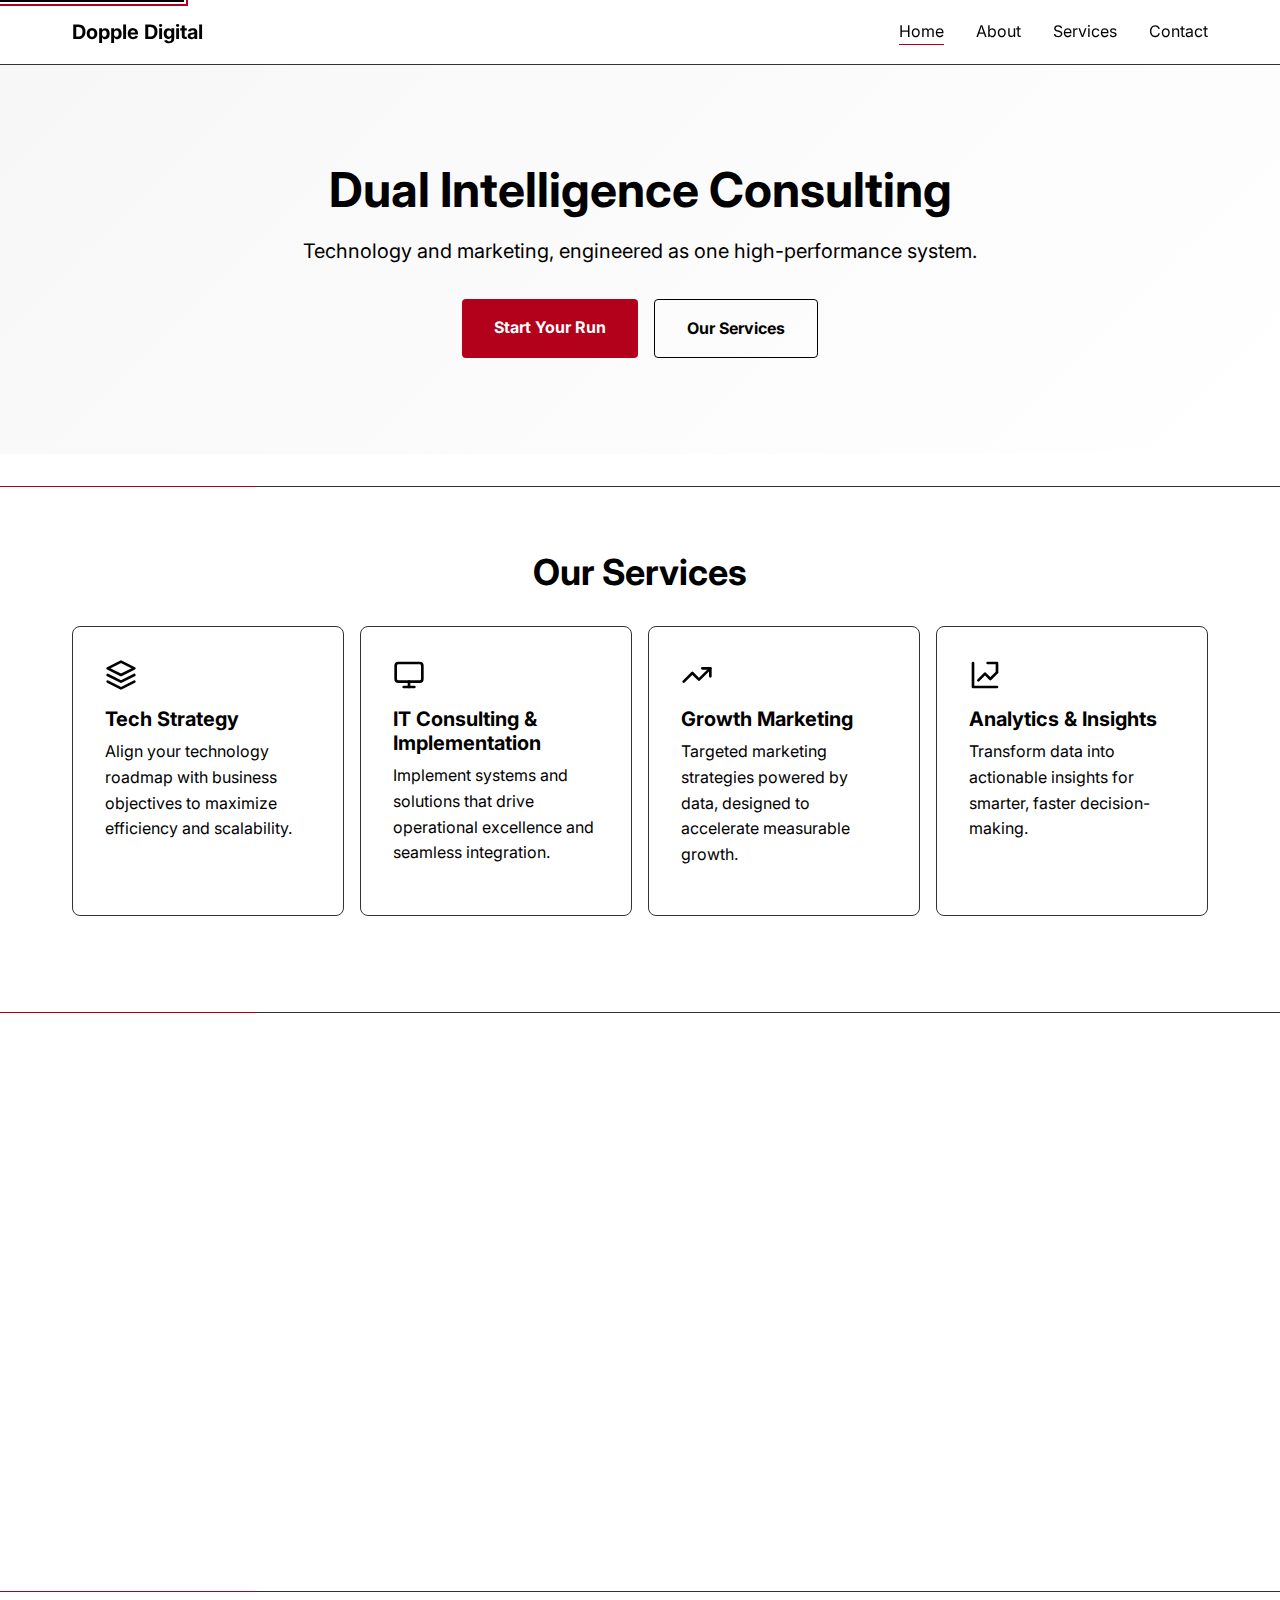
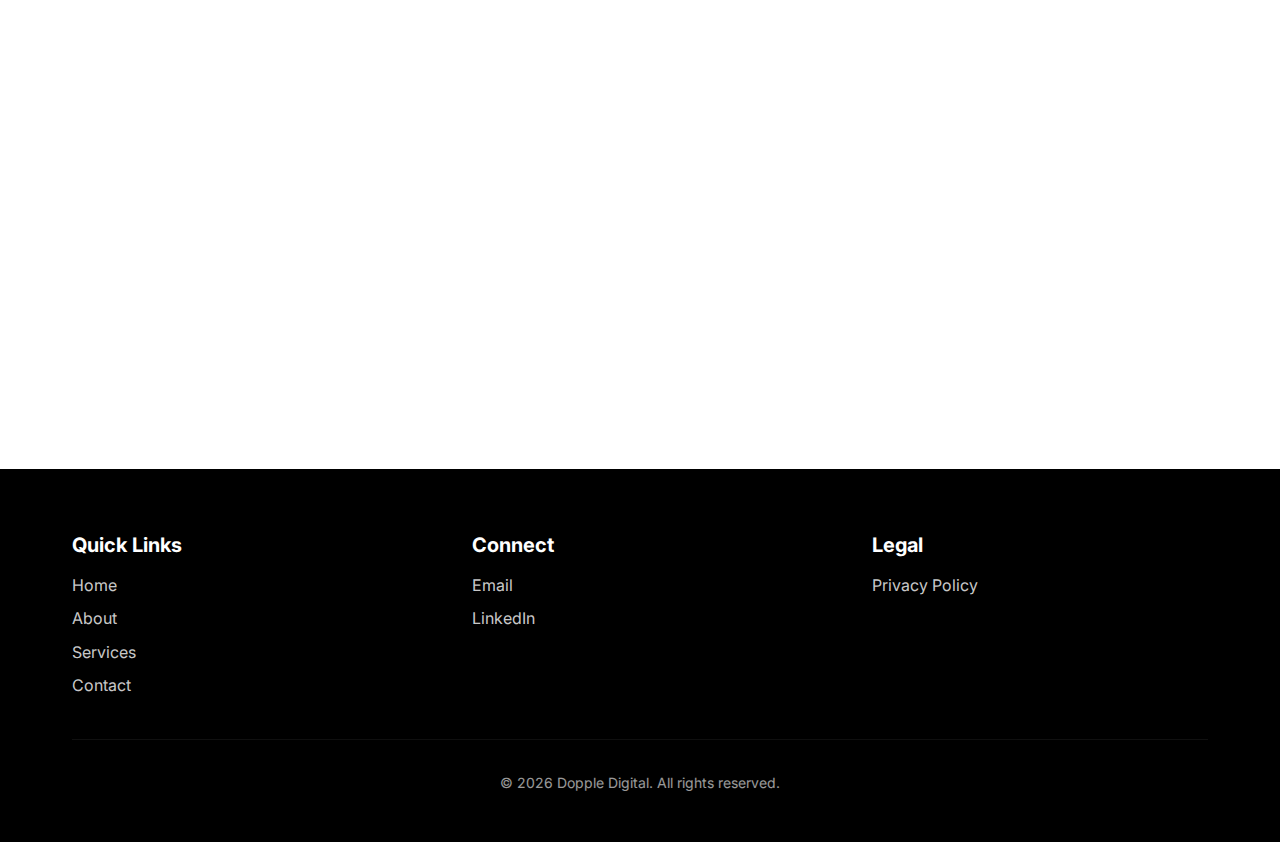
<file: index.html>
<!DOCTYPE html>
<html lang="en">
<head>
  <meta charset="UTF-8">
  <meta name="viewport" content="width=device-width, initial-scale=1.0">
  <meta name="description" content="Dopple Digital - Dual Intelligence Consulting. Technology and marketing, engineered as one high-performance system.">
  <meta name="keywords" content="technology consulting, marketing consulting, integrated strategy, business optimization, tech implementation">
  <meta name="author" content="Dopple Digital">
  <meta name="robots" content="index, follow">
  <meta name="theme-color" content="#000000">
  
  <!-- Open Graph / Facebook -->
  <meta property="og:type" content="website">
  <meta property="og:url" content="https://doppledigital.com/">
  <meta property="og:title" content="Dopple Digital - Dual Intelligence Consulting">
  <meta property="og:description" content="Technology and marketing, engineered as one high-performance system. Dual Intelligence Consulting for integrated business performance.">
  <meta property="og:site_name" content="Dopple Digital">
  
  <!-- Twitter -->
  <meta name="twitter:card" content="summary_large_image">
  <meta name="twitter:title" content="Dopple Digital - Dual Intelligence Consulting">
  <meta name="twitter:description" content="Technology and marketing, engineered as one high-performance system. Dual Intelligence Consulting for integrated business performance.">
  
  <!-- Canonical URL -->
  <link rel="canonical" href="https://doppledigital.com/">
  
  <title>Dopple Digital - Dual Intelligence Consulting</title>
  <link rel="stylesheet" href="css/styles.css">
</head>
<body>
  <!-- Skip Link for Accessibility -->
  <a href="#main-content" class="skip-link">Skip to main content</a>

  <!-- Navigation -->
  <nav class="nav" role="navigation" aria-label="Main navigation">
    <div class="nav-container">
      <a href="index.html" class="nav-logo" aria-label="Dopple Digital Home">Dopple Digital</a>
      <ul class="nav-menu" role="menubar">
        <li role="none"><a href="index.html" class="nav-link active" role="menuitem">Home</a></li>
        <li role="none"><a href="about.html" class="nav-link" role="menuitem">About</a></li>
        <li role="none"><a href="services.html" class="nav-link" role="menuitem">Services</a></li>
        <li role="none"><a href="contact.html" class="nav-link" role="menuitem">Contact</a></li>
      </ul>
    </div>
  </nav>

  <!-- Main Content -->
  <main id="main-content">
    <!-- Hero Section -->
    <section class="hero hero-bg">
      <div class="container">
        <h1 class="hero-headline fade-in">Dual Intelligence Consulting</h1>
        <p class="hero-subheadline fade-in">Technology and marketing, engineered as one high-performance system.</p>
        <div class="hero-cta fade-in">
          <a href="contact.html" class="btn btn-primary">Start Your Run</a>
          <a href="services.html" class="btn btn-secondary">Our Services</a>
        </div>
      </div>
    </section>

    <!-- Racing Line Divider -->
    <div class="racing-line" aria-hidden="true"></div>

    <!-- Services Overview -->
    <section class="section" aria-labelledby="services-heading">
      <div class="container">
        <h2 id="services-heading" class="section-title fade-in">Our Services</h2>
        <div class="card-grid services-grid">
          <article class="card fade-in">
            <div class="card-icon" aria-hidden="true">
              <svg width="32" height="32" viewBox="0 0 24 24" fill="none" xmlns="http://www.w3.org/2000/svg">
                <path d="M12 2L2 7L12 12L22 7L12 2Z" stroke="currentColor" stroke-width="2" stroke-linecap="round" stroke-linejoin="round"/>
                <path d="M2 17L12 22L22 17" stroke="currentColor" stroke-width="2" stroke-linecap="round" stroke-linejoin="round"/>
                <path d="M2 12L12 17L22 12" stroke="currentColor" stroke-width="2" stroke-linecap="round" stroke-linejoin="round"/>
              </svg>
            </div>
            <h3 class="card-title">Tech Strategy</h3>
            <p class="card-description">Align your technology roadmap with business objectives to maximize efficiency and scalability.</p>
          </article>
          <article class="card fade-in">
            <div class="card-icon" aria-hidden="true">
              <svg width="32" height="32" viewBox="0 0 24 24" fill="none" xmlns="http://www.w3.org/2000/svg">
                <rect x="2" y="3" width="20" height="14" rx="2" stroke="currentColor" stroke-width="2"/>
                <path d="M8 21H16" stroke="currentColor" stroke-width="2" stroke-linecap="round"/>
                <path d="M12 17V21" stroke="currentColor" stroke-width="2" stroke-linecap="round"/>
              </svg>
            </div>
            <h3 class="card-title">IT Consulting & Implementation</h3>
            <p class="card-description">Implement systems and solutions that drive operational excellence and seamless integration.</p>
          </article>
          <article class="card fade-in">
            <div class="card-icon" aria-hidden="true">
              <svg width="32" height="32" viewBox="0 0 24 24" fill="none" xmlns="http://www.w3.org/2000/svg">
                <polyline points="22 7 13.5 15.5 8.5 10.5 2 17" stroke="currentColor" stroke-width="2" stroke-linecap="round" stroke-linejoin="round"/>
                <polyline points="16 7 22 7 22 13" stroke="currentColor" stroke-width="2" stroke-linecap="round" stroke-linejoin="round"/>
              </svg>
            </div>
            <h3 class="card-title">Growth Marketing</h3>
            <p class="card-description">Targeted marketing strategies powered by data, designed to accelerate measurable growth.</p>
          </article>
          <article class="card fade-in">
            <div class="card-icon" aria-hidden="true">
              <svg width="32" height="32" viewBox="0 0 24 24" fill="none" xmlns="http://www.w3.org/2000/svg">
                <path d="M3 3V21H21" stroke="currentColor" stroke-width="2" stroke-linecap="round" stroke-linejoin="round"/>
                <path d="M7 16L12 11L16 15L21 10" stroke="currentColor" stroke-width="2" stroke-linecap="round" stroke-linejoin="round"/>
                <path d="M21 10V3H14" stroke="currentColor" stroke-width="2" stroke-linecap="round" stroke-linejoin="round"/>
              </svg>
            </div>
            <h3 class="card-title">Analytics & Insights</h3>
            <p class="card-description">Transform data into actionable insights for smarter, faster decision-making.</p>
          </article>
        </div>
      </div>
    </section>

    <!-- Racing Line Divider -->
    <div class="racing-line" aria-hidden="true"></div>

    <!-- Why Dopple Digital -->
    <section class="section" aria-labelledby="why-heading">
      <div class="container">
        <h2 id="why-heading" class="section-title fade-in">Why Dopple Digital</h2>
        <div class="dual-layout fade-in">
          <div>
            <h3>Integrated Expertise</h3>
            <p>We combine technology and marketing into a unified strategy, eliminating silos and maximizing alignment across your organization.</p>
            <ul class="bullet-list-inline">
              <li>Dual Intelligence approach: Technology and marketing as one execution engine</li>
            </ul>
          </div>
          <div>
            <h3>Performance-Driven</h3>
            <p>Every solution is designed with measurable outcomes in mind. We optimize for results, not just activity.</p>
            <ul class="bullet-list-inline">
              <li>Data-driven decision making with real-time insights</li>
            </ul>
          </div>
        </div>
        <div class="dual-layout reverse fade-in">
          <div>
            <h3>Precision Execution</h3>
            <p>Our approach emphasizes accuracy and efficiency, ensuring every initiative is executed with strategic precision.</p>
            <ul class="bullet-list-inline">
              <li>Seamless integration of systems and strategies</li>
            </ul>
          </div>
          <div>
            <h3>Scalable Systems</h3>
            <p>We build solutions that grow with your business, creating sustainable competitive advantages.</p>
            <ul class="bullet-list-inline">
              <li>Proven track record of measurable business outcomes</li>
            </ul>
          </div>
        </div>
      </div>
    </section>

    <!-- Racing Line Divider -->
    <div class="racing-line" aria-hidden="true"></div>

    <!-- Final CTA -->
    <section class="section section-cta" aria-labelledby="cta-heading">
      <div class="container">
        <div class="hero-cta-compact fade-in">
          <h2 id="cta-heading" class="hero-headline">Ready to Optimize Your Business Performance?</h2>
          <p class="hero-subheadline">Let's align your technology and marketing into one high-performance system.</p>
          <div class="hero-cta">
            <a href="contact.html" class="btn btn-primary">Engage Dopple Digital</a>
          </div>
        </div>
      </div>
    </section>
  </main>

  <!-- Footer -->
  <footer class="footer" role="contentinfo">
    <div class="container">
      <div class="footer-container">
        <div class="footer-section">
          <h4>Quick Links</h4>
          <ul class="footer-links">
            <li><a href="index.html">Home</a></li>
            <li><a href="about.html">About</a></li>
            <li><a href="services.html">Services</a></li>
            <li><a href="contact.html">Contact</a></li>
          </ul>
        </div>
        <div class="footer-section">
          <h4>Connect</h4>
          <ul class="footer-links">
            <li><a href="mailto:contact@doppledigital.com">Email</a></li>
            <li><a href="https://www.linkedin.com/company/dopple-digital" target="_blank" rel="noopener noreferrer" aria-label="LinkedIn">LinkedIn</a></li>
          </ul>
        </div>
        <div class="footer-section">
          <h4>Legal</h4>
          <ul class="footer-links">
            <li><a href="privacy.html">Privacy Policy</a></li>
          </ul>
        </div>
      </div>
      <div class="footer-bottom">
        <p>&copy; 2026 Dopple Digital. All rights reserved.</p>
      </div>
    </div>
  </footer>

  <script src="js/main.js"></script>
</body>
</html>
</file>
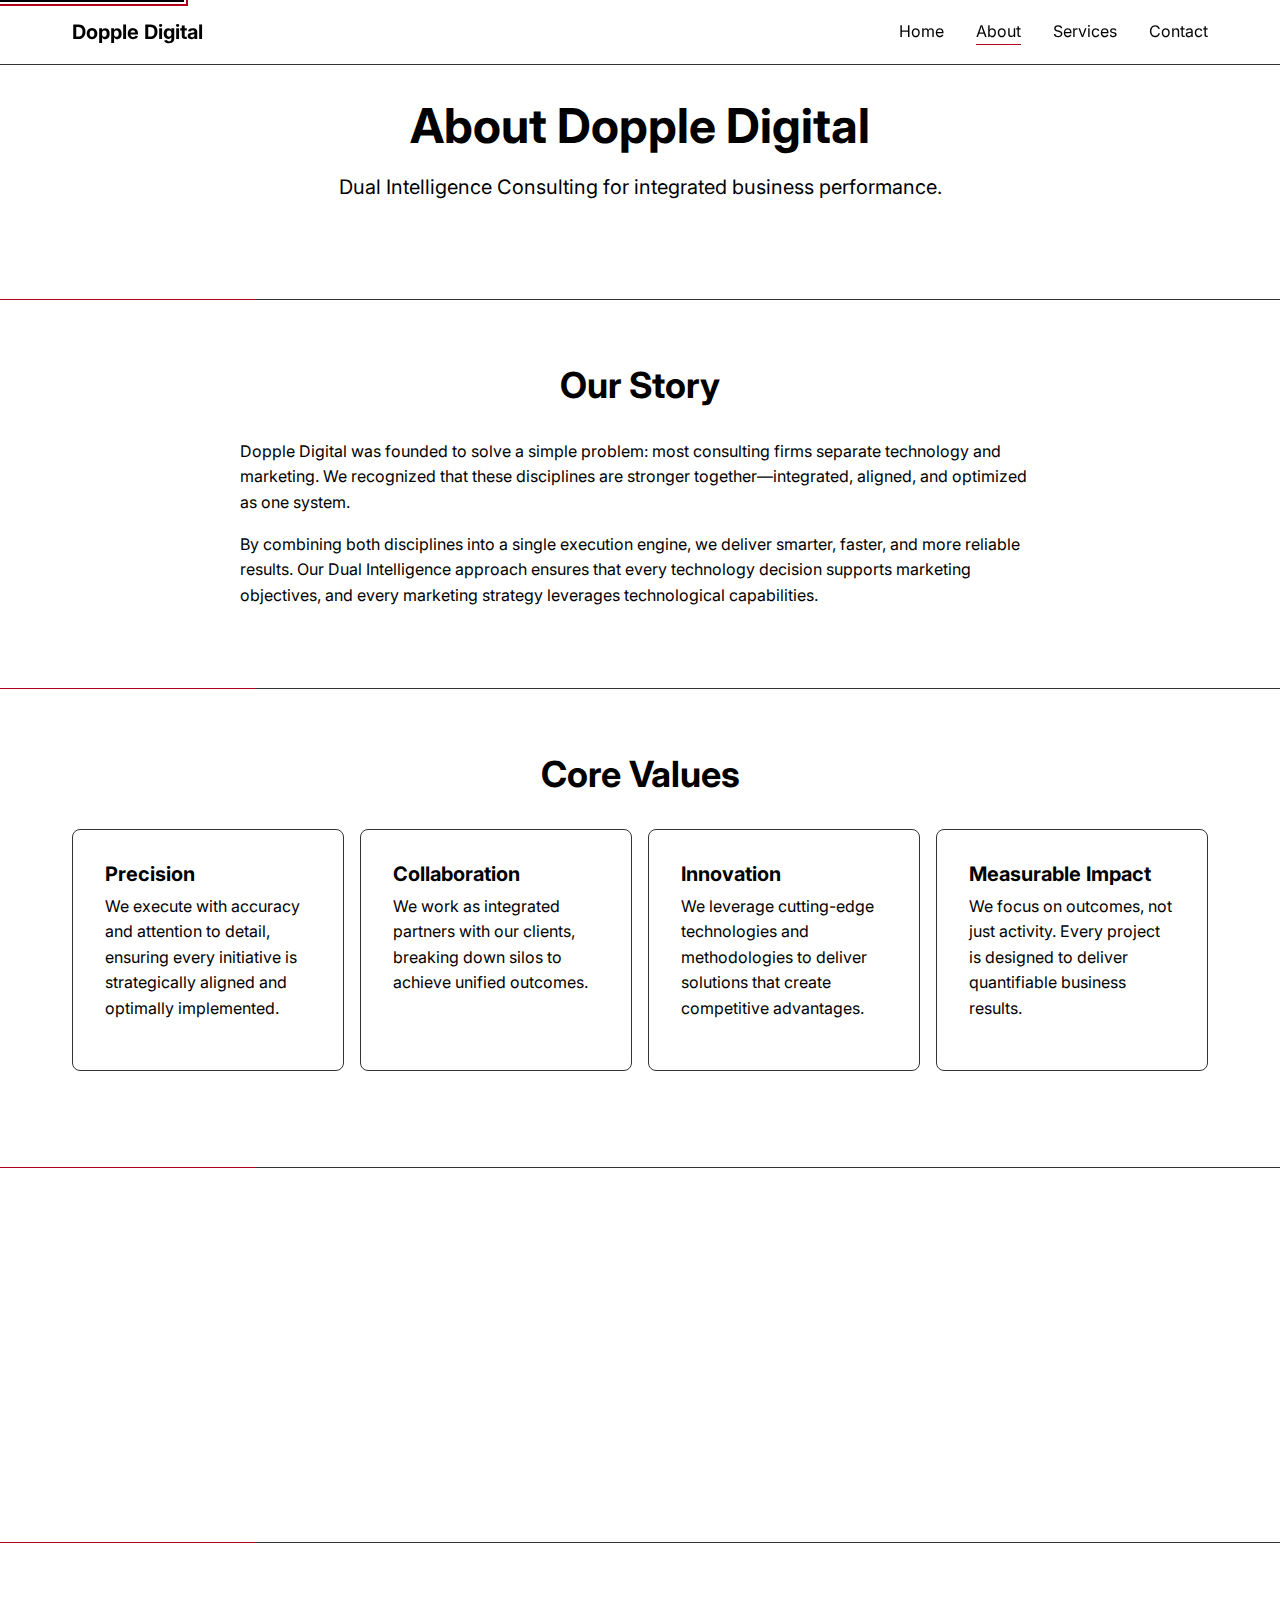
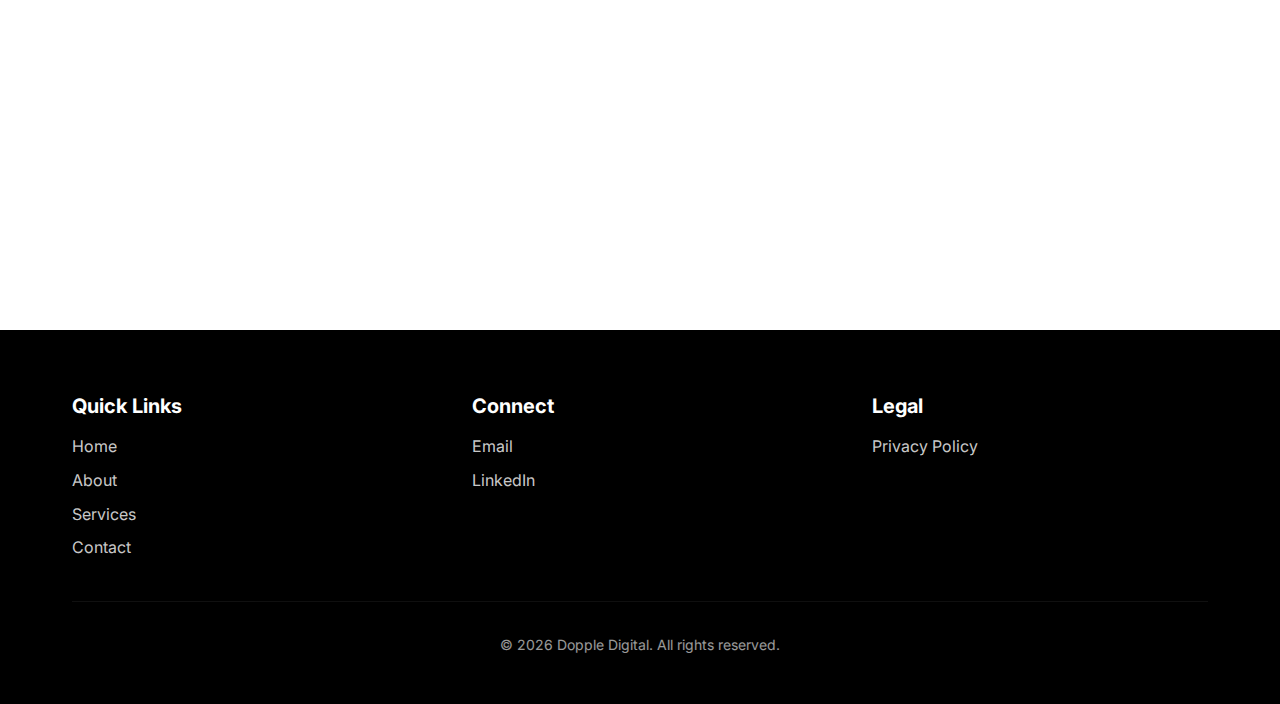
<file: about.html>
<!DOCTYPE html>
<html lang="en">
<head>
  <meta charset="UTF-8">
  <meta name="viewport" content="width=device-width, initial-scale=1.0">
  <meta name="description" content="Learn about Dopple Digital - our mission, vision, values, and team. Dual Intelligence Consulting that integrates technology and marketing.">
  <meta name="keywords" content="about dopple digital, company mission, team, values, dual intelligence consulting">
  <meta name="author" content="Dopple Digital">
  <meta name="robots" content="index, follow">
  <meta name="theme-color" content="#000000">
  
  <!-- Open Graph / Facebook -->
  <meta property="og:type" content="website">
  <meta property="og:url" content="https://doppledigital.com/about.html">
  <meta property="og:title" content="About Us - Dopple Digital">
  <meta property="og:description" content="Learn about Dopple Digital - our mission, vision, values, and team. Dual Intelligence Consulting that integrates technology and marketing.">
  <meta property="og:site_name" content="Dopple Digital">
  
  <!-- Twitter -->
  <meta name="twitter:card" content="summary_large_image">
  <meta name="twitter:title" content="About Us - Dopple Digital">
  <meta name="twitter:description" content="Learn about Dopple Digital - our mission, vision, values, and team. Dual Intelligence Consulting that integrates technology and marketing.">
  
  <!-- Canonical URL -->
  <link rel="canonical" href="https://doppledigital.com/about.html">
  
  <title>About Us - Dopple Digital</title>
  <link rel="stylesheet" href="css/styles.css">
</head>
<body>
  <!-- Skip Link for Accessibility -->
  <a href="#main-content" class="skip-link">Skip to main content</a>

  <!-- Navigation -->
  <nav class="nav" role="navigation" aria-label="Main navigation">
    <div class="nav-container">
      <a href="index.html" class="nav-logo" aria-label="Dopple Digital Home">Dopple Digital</a>
      <ul class="nav-menu" role="menubar">
        <li role="none"><a href="index.html" class="nav-link" role="menuitem">Home</a></li>
        <li role="none"><a href="about.html" class="nav-link active" role="menuitem">About</a></li>
        <li role="none"><a href="services.html" class="nav-link" role="menuitem">Services</a></li>
        <li role="none"><a href="contact.html" class="nav-link" role="menuitem">Contact</a></li>
      </ul>
    </div>
  </nav>

  <!-- Main Content -->
  <main id="main-content">
    <!-- Hero Section -->
    <section class="hero hero-compact">
      <div class="container">
        <h1 class="hero-headline fade-in">About Dopple Digital</h1>
        <p class="hero-subheadline fade-in">Dual Intelligence Consulting for integrated business performance.</p>
      </div>
    </section>

    <!-- Racing Line Divider -->
    <div class="racing-line" aria-hidden="true"></div>

    <!-- Company Story -->
    <section class="section" aria-labelledby="story-heading">
      <div class="container">
        <h2 id="story-heading" class="section-title fade-in">Our Story</h2>
        <div class="fade-in" style="max-width: 800px; margin: 0 auto;">
          <p>Dopple Digital was founded to solve a simple problem: most consulting firms separate technology and marketing. We recognized that these disciplines are stronger together—integrated, aligned, and optimized as one system.</p>
          <p>By combining both disciplines into a single execution engine, we deliver smarter, faster, and more reliable results. Our Dual Intelligence approach ensures that every technology decision supports marketing objectives, and every marketing strategy leverages technological capabilities.</p>
        </div>
      </div>
    </section>

    <!-- Racing Line Divider -->
    <div class="racing-line" aria-hidden="true"></div>

    <!-- Core Values -->
    <section class="section" aria-labelledby="values-heading">
      <div class="container">
        <h2 id="values-heading" class="section-title fade-in">Core Values</h2>
        <div class="card-grid fade-in">
          <article class="card">
            <h3 class="card-title">Precision</h3>
            <p class="card-description">We execute with accuracy and attention to detail, ensuring every initiative is strategically aligned and optimally implemented.</p>
          </article>
          <article class="card">
            <h3 class="card-title">Collaboration</h3>
            <p class="card-description">We work as integrated partners with our clients, breaking down silos to achieve unified outcomes.</p>
          </article>
          <article class="card">
            <h3 class="card-title">Innovation</h3>
            <p class="card-description">We leverage cutting-edge technologies and methodologies to deliver solutions that create competitive advantages.</p>
          </article>
          <article class="card">
            <h3 class="card-title">Measurable Impact</h3>
            <p class="card-description">We focus on outcomes, not just activity. Every project is designed to deliver quantifiable business results.</p>
          </article>
        </div>
      </div>
    </section>

    <!-- Racing Line Divider -->
    <div class="racing-line" aria-hidden="true"></div>

    <!-- Team Section -->
    <section class="section" aria-labelledby="team-heading">
      <div class="container">
        <h2 id="team-heading" class="section-title fade-in">Our Team</h2>
        <div class="card-grid fade-in">
          <article class="card">
            <h3 class="card-title">Alex Johnson</h3>
            <p class="card-description">Chief Technology Officer</p>
          </article>
          <article class="card">
            <h3 class="card-title">Sarah Chen</h3>
            <p class="card-description">Chief Marketing Officer</p>
          </article>
          <article class="card">
            <h3 class="card-title">Michael Rodriguez</h3>
            <p class="card-description">Head of Strategy</p>
          </article>
          <article class="card">
            <h3 class="card-title">Emily Watson</h3>
            <p class="card-description">Director of Analytics</p>
          </article>
        </div>
      </div>
    </section>

    <!-- Racing Line Divider -->
    <div class="racing-line" aria-hidden="true"></div>

    <!-- CTA Section -->
    <section class="section section-cta" aria-labelledby="cta-heading">
      <div class="container">
        <div class="hero-cta-compact fade-in">
          <h2 id="cta-heading" class="hero-headline">Ready to Work Together?</h2>
          <p class="hero-subheadline">Let's build your integrated technology and marketing system.</p>
          <div class="hero-cta">
            <a href="contact.html" class="btn btn-primary">Engage Dopple Digital</a>
          </div>
        </div>
      </div>
    </section>
  </main>

  <!-- Footer -->
  <footer class="footer" role="contentinfo">
    <div class="container">
      <div class="footer-container">
        <div class="footer-section">
          <h4>Quick Links</h4>
          <ul class="footer-links">
            <li><a href="index.html">Home</a></li>
            <li><a href="about.html">About</a></li>
            <li><a href="services.html">Services</a></li>
            <li><a href="contact.html">Contact</a></li>
          </ul>
        </div>
        <div class="footer-section">
          <h4>Connect</h4>
          <ul class="footer-links">
            <li><a href="mailto:contact@doppledigital.com">Email</a></li>
            <li><a href="https://www.linkedin.com/company/dopple-digital" target="_blank" rel="noopener noreferrer" aria-label="LinkedIn">LinkedIn</a></li>
          </ul>
        </div>
        <div class="footer-section">
          <h4>Legal</h4>
          <ul class="footer-links">
            <li><a href="privacy.html">Privacy Policy</a></li>
          </ul>
        </div>
      </div>
      <div class="footer-bottom">
        <p>&copy; 2026 Dopple Digital. All rights reserved.</p>
      </div>
    </div>
  </footer>

  <script src="js/main.js"></script>
</body>
</html>
</file>
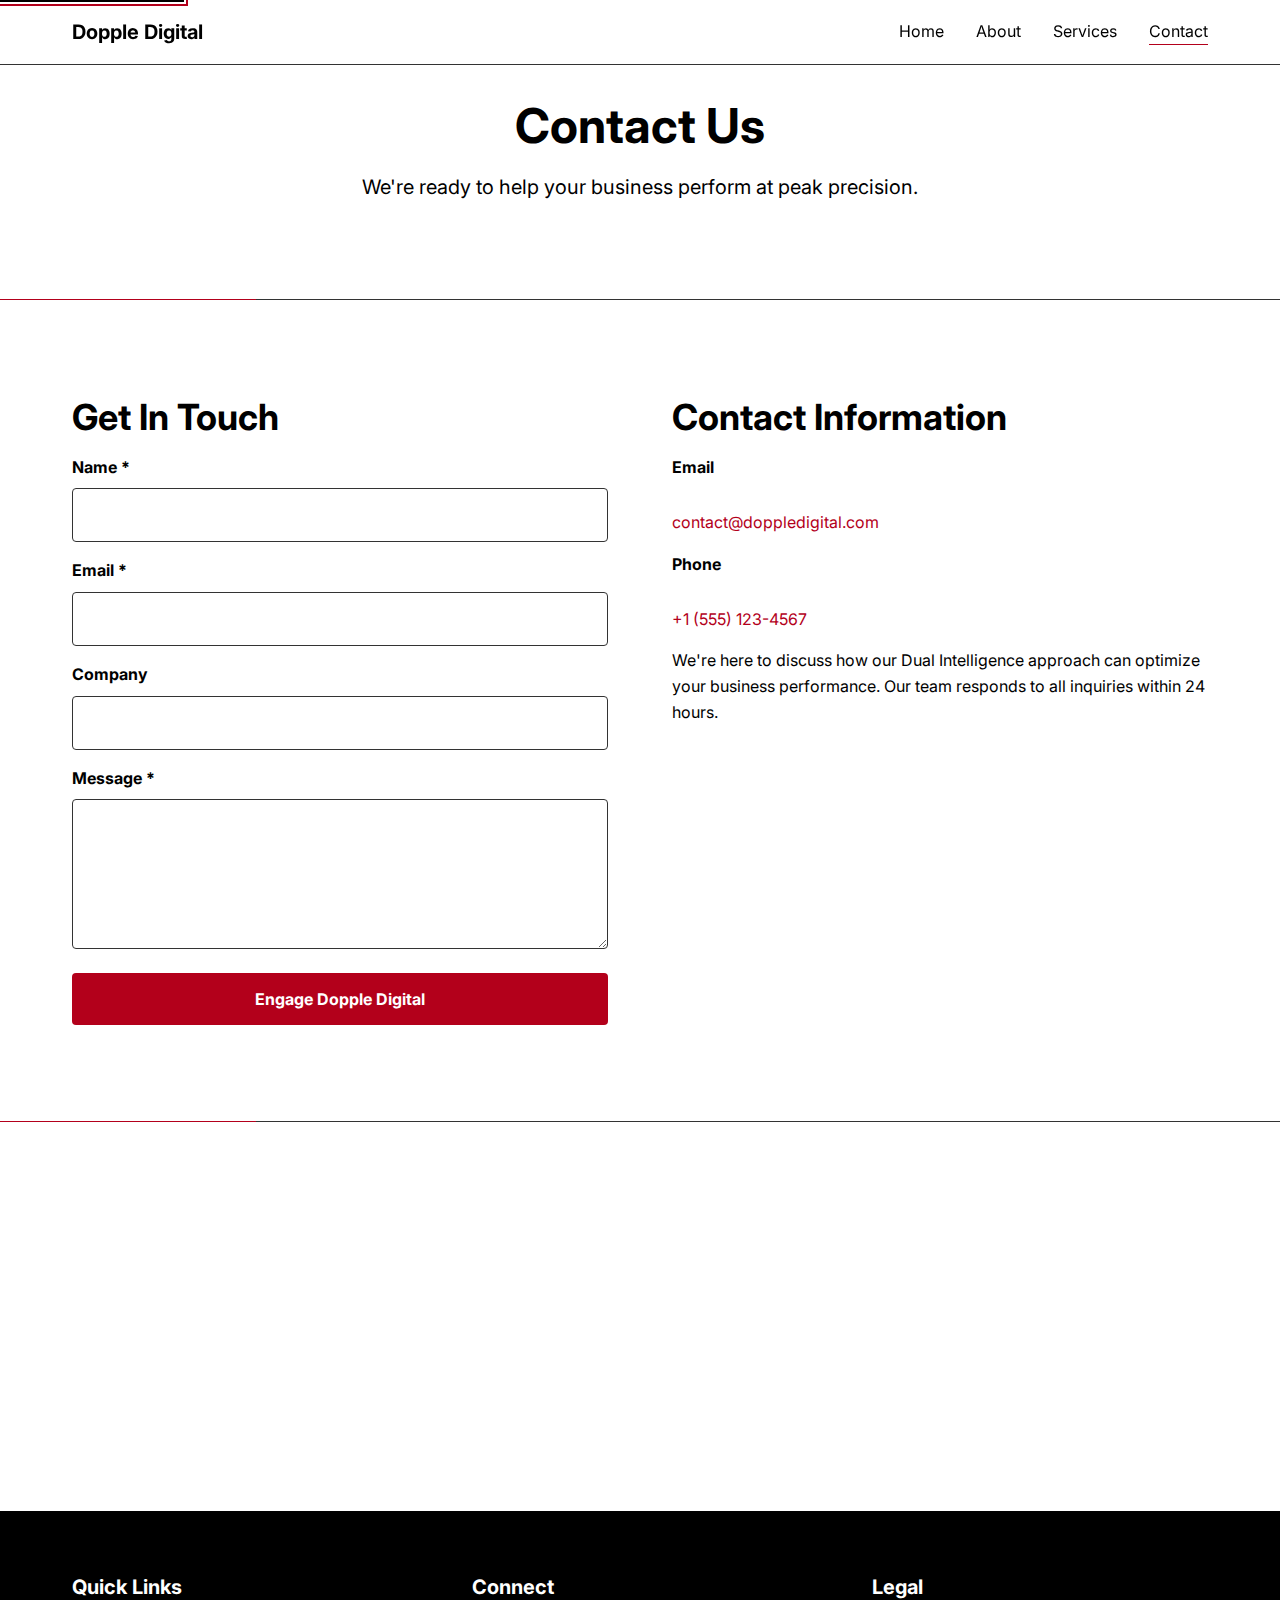
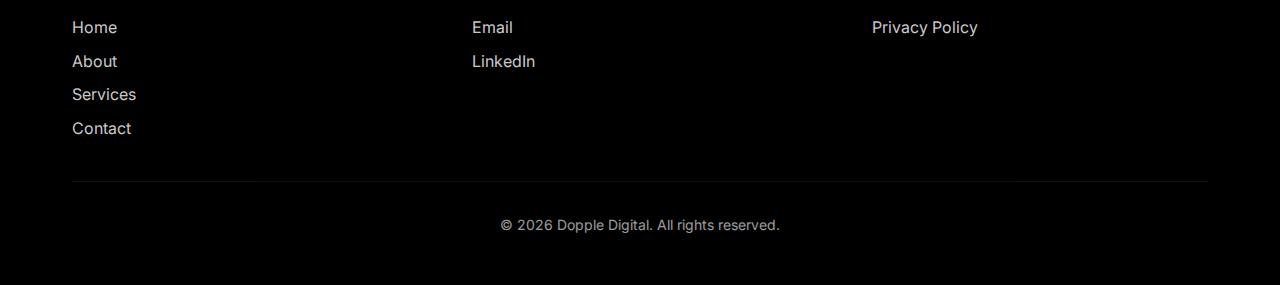
<file: contact.html>
<!DOCTYPE html>
<html lang="en">
<head>
  <meta charset="UTF-8">
  <meta name="viewport" content="width=device-width, initial-scale=1.0">
  <meta name="description" content="Contact Dopple Digital for integrated technology and marketing consulting. Get in touch to optimize your business performance.">
  <meta name="keywords" content="contact dopple digital, consulting inquiry, business consulting, technology consulting, marketing consulting">
  <meta name="author" content="Dopple Digital">
  <meta name="robots" content="index, follow">
  <meta name="theme-color" content="#000000">
  
  <!-- Open Graph / Facebook -->
  <meta property="og:type" content="website">
  <meta property="og:url" content="https://doppledigital.com/contact.html">
  <meta property="og:title" content="Contact Us - Dopple Digital">
  <meta property="og:description" content="Contact Dopple Digital for integrated technology and marketing consulting. Get in touch to optimize your business performance.">
  <meta property="og:site_name" content="Dopple Digital">
  
  <!-- Twitter -->
  <meta name="twitter:card" content="summary_large_image">
  <meta name="twitter:title" content="Contact Us - Dopple Digital">
  <meta name="twitter:description" content="Contact Dopple Digital for integrated technology and marketing consulting. Get in touch to optimize your business performance.">
  
  <!-- Canonical URL -->
  <link rel="canonical" href="https://doppledigital.com/contact.html">
  
  <title>Contact Us - Dopple Digital</title>
  <link rel="stylesheet" href="css/styles.css">
</head>
<body>
  <!-- Skip Link for Accessibility -->
  <a href="#main-content" class="skip-link">Skip to main content</a>

  <!-- Navigation -->
  <nav class="nav" role="navigation" aria-label="Main navigation">
    <div class="nav-container">
      <a href="index.html" class="nav-logo" aria-label="Dopple Digital Home">Dopple Digital</a>
      <ul class="nav-menu" role="menubar">
        <li role="none"><a href="index.html" class="nav-link" role="menuitem">Home</a></li>
        <li role="none"><a href="about.html" class="nav-link" role="menuitem">About</a></li>
        <li role="none"><a href="services.html" class="nav-link" role="menuitem">Services</a></li>
        <li role="none"><a href="contact.html" class="nav-link active" role="menuitem">Contact</a></li>
      </ul>
    </div>
  </nav>

  <!-- Main Content -->
  <main id="main-content">
    <!-- Hero Section -->
    <section class="hero hero-compact">
      <div class="container">
        <h1 class="hero-headline fade-in">Contact Us</h1>
        <p class="hero-subheadline fade-in">We're ready to help your business perform at peak precision.</p>
      </div>
    </section>

    <!-- Racing Line Divider -->
    <div class="racing-line" aria-hidden="true"></div>

    <!-- Contact Section -->
    <section class="section" aria-labelledby="contact-heading">
      <div class="container">
        <div class="dual-layout fade-in">
          <!-- Contact Form -->
          <div>
            <h2 id="contact-heading">Get In Touch</h2>
            <form class="form" action="https://formspree.io/f/mvzzpldd" method="POST" aria-label="Contact form">
              <div class="form-group">
                <label for="name" class="form-label">Name <span aria-label="required">*</span></label>
                <input type="text" id="name" name="name" class="form-input" required aria-required="true">
              </div>
              <div class="form-group">
                <label for="email" class="form-label">Email <span aria-label="required">*</span></label>
                <input type="email" id="email" name="email" class="form-input" required aria-required="true">
              </div>
              <div class="form-group">
                <label for="company" class="form-label">Company</label>
                <input type="text" id="company" name="company" class="form-input">
              </div>
              <div class="form-group">
                <label for="message" class="form-label">Message <span aria-label="required">*</span></label>
                <textarea id="message" name="message" class="form-textarea" required aria-required="true"></textarea>
              </div>
              <button type="submit" class="btn btn-primary form-submit">Engage Dopple Digital</button>
            </form>
          </div>

          <!-- Contact Information -->
          <div>
            <h2>Contact Information</h2>
            <div class="contact-info-compact">
              <div class="contact-item">
                <strong>Email</strong><br>
                <a href="mailto:contact@doppledigital.com">contact@doppledigital.com</a>
              </div>
              
              <div class="contact-item">
                <strong>Phone</strong><br>
                <a href="tel:+15551234567">+1 (555) 123-4567</a>
              </div>
              
              <p class="contact-description">
                We're here to discuss how our Dual Intelligence approach can optimize your business performance. Our team responds to all inquiries within 24 hours.
              </p>
            </div>
          </div>
        </div>
      </div>
    </section>

    <!-- Racing Line Divider -->
    <div class="racing-line" aria-hidden="true"></div>

    <!-- Additional CTA -->
    <section class="section section-cta" aria-labelledby="cta-heading">
      <div class="container">
        <div class="hero-cta-compact fade-in">
          <h2 id="cta-heading" class="hero-headline">Ready to Start Your Run?</h2>
          <p class="hero-subheadline">Let's build your integrated technology and marketing system together.</p>
          <div class="hero-cta">
            <a href="services.html" class="btn btn-secondary">Explore Our Services</a>
          </div>
        </div>
      </div>
    </section>
  </main>

  <!-- Footer -->
  <footer class="footer" role="contentinfo">
    <div class="container">
      <div class="footer-container">
        <div class="footer-section">
          <h4>Quick Links</h4>
          <ul class="footer-links">
            <li><a href="index.html">Home</a></li>
            <li><a href="about.html">About</a></li>
            <li><a href="services.html">Services</a></li>
            <li><a href="contact.html">Contact</a></li>
          </ul>
        </div>
        <div class="footer-section">
          <h4>Connect</h4>
          <ul class="footer-links">
            <li><a href="mailto:contact@doppledigital.com">Email</a></li>
            <li><a href="https://www.linkedin.com/company/dopple-digital" target="_blank" rel="noopener noreferrer" aria-label="LinkedIn">LinkedIn</a></li>
          </ul>
        </div>
        <div class="footer-section">
          <h4>Legal</h4>
          <ul class="footer-links">
            <li><a href="privacy.html">Privacy Policy</a></li>
          </ul>
        </div>
      </div>
      <div class="footer-bottom">
        <p>&copy; 2026 Dopple Digital. All rights reserved.</p>
      </div>
    </div>
  </footer>

  <script src="js/main.js"></script>
</body>
</html>
</file>
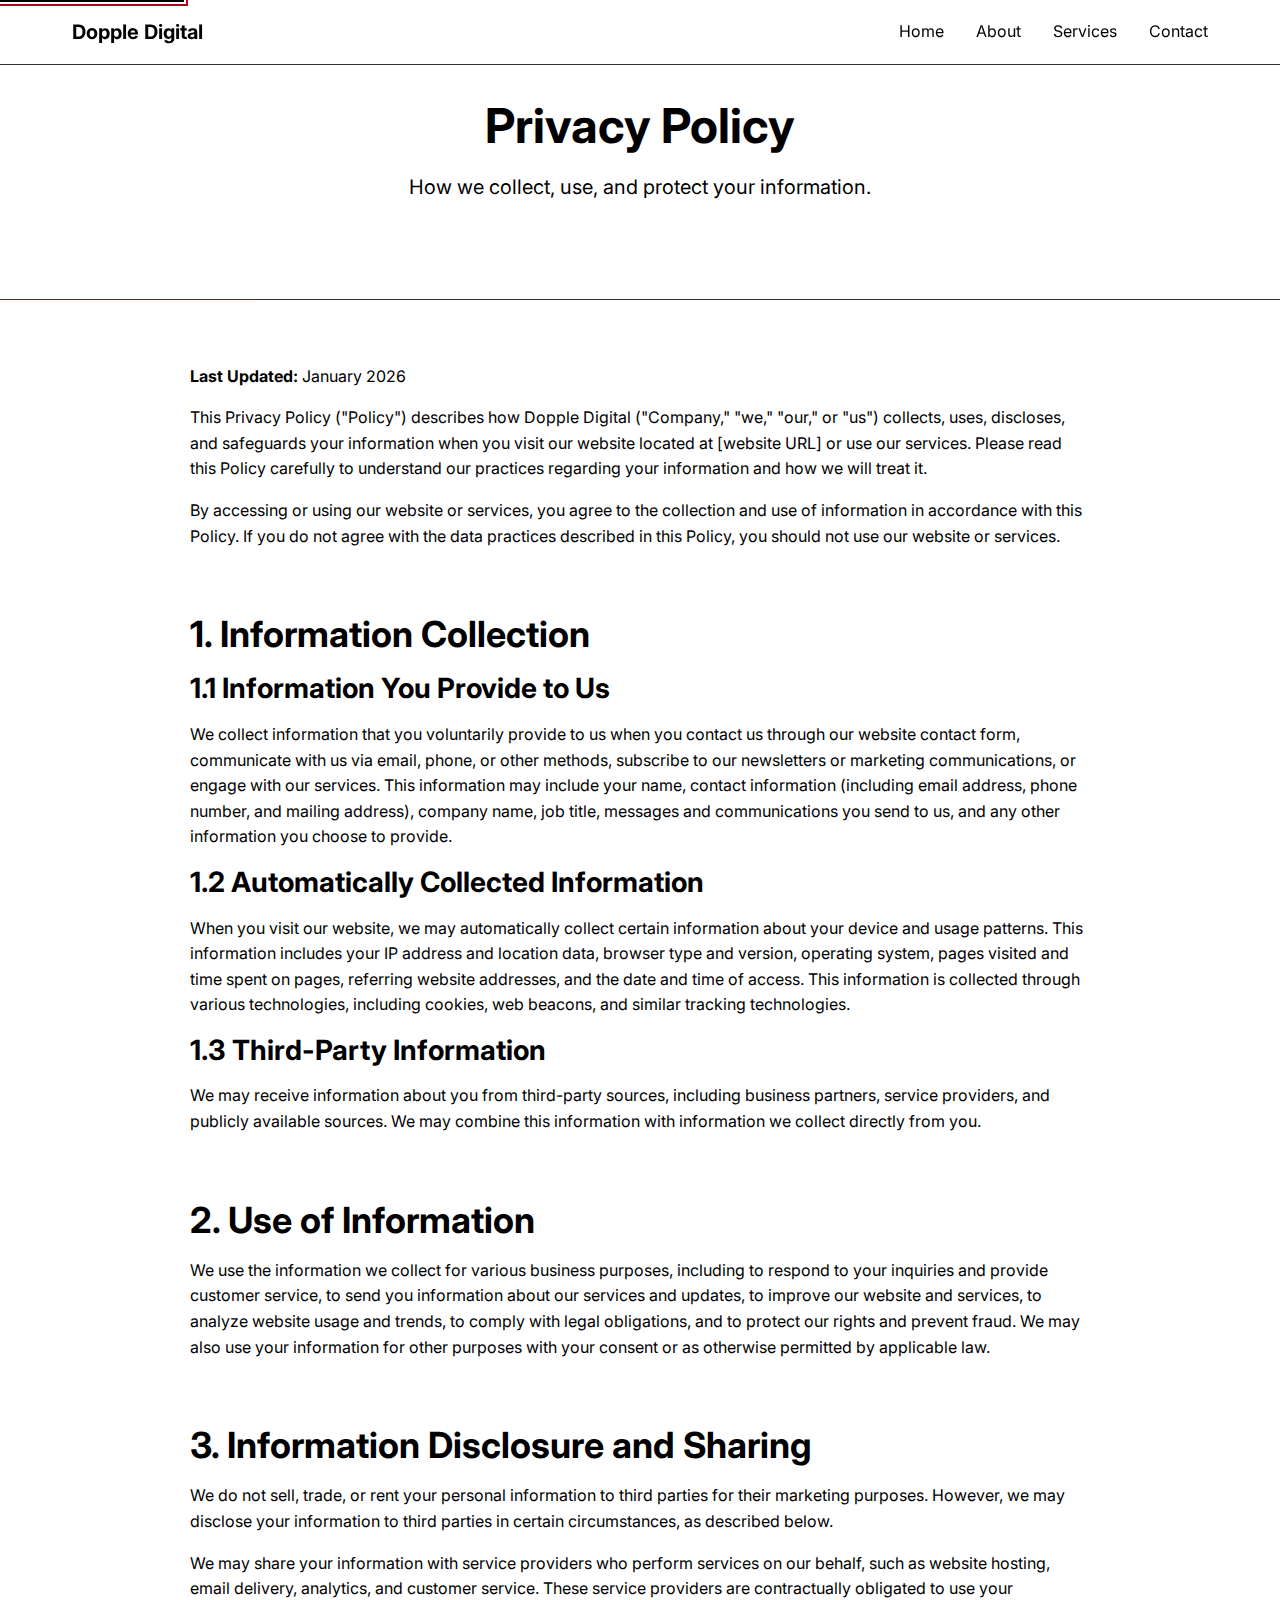
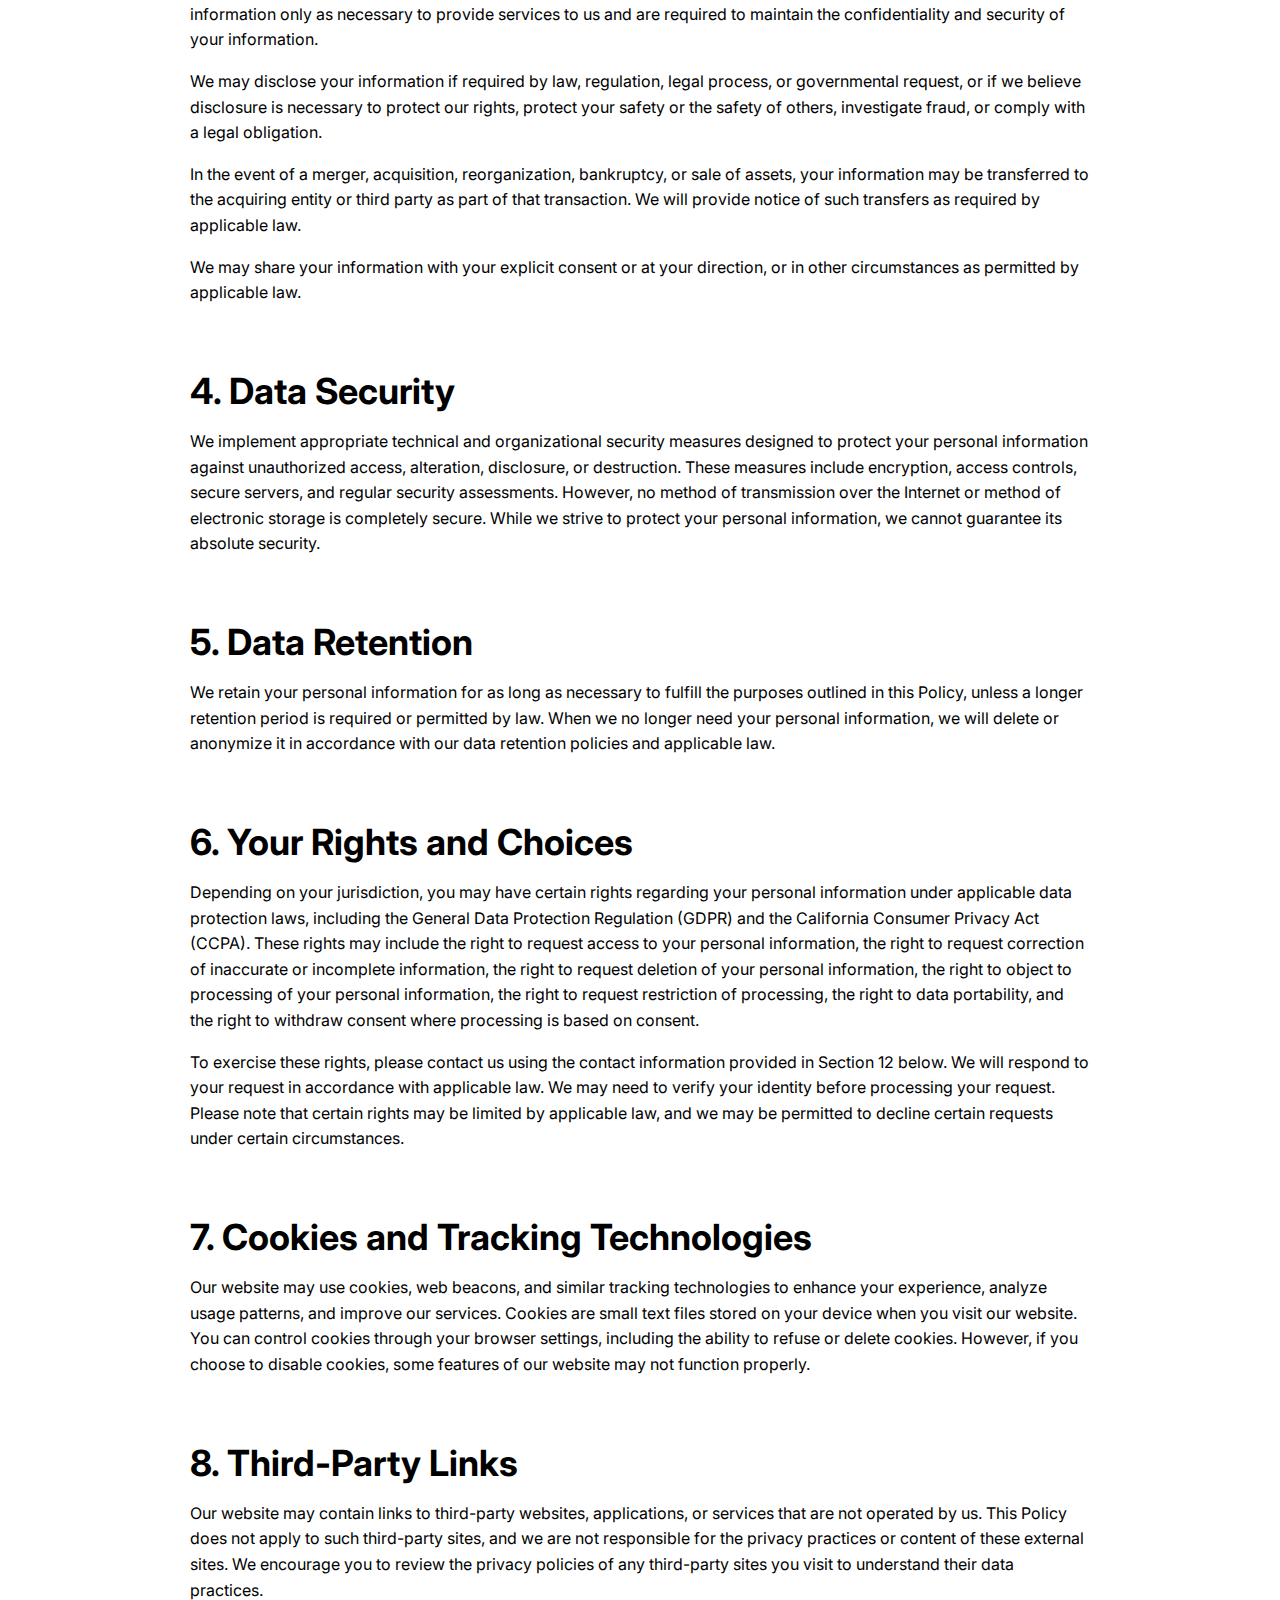
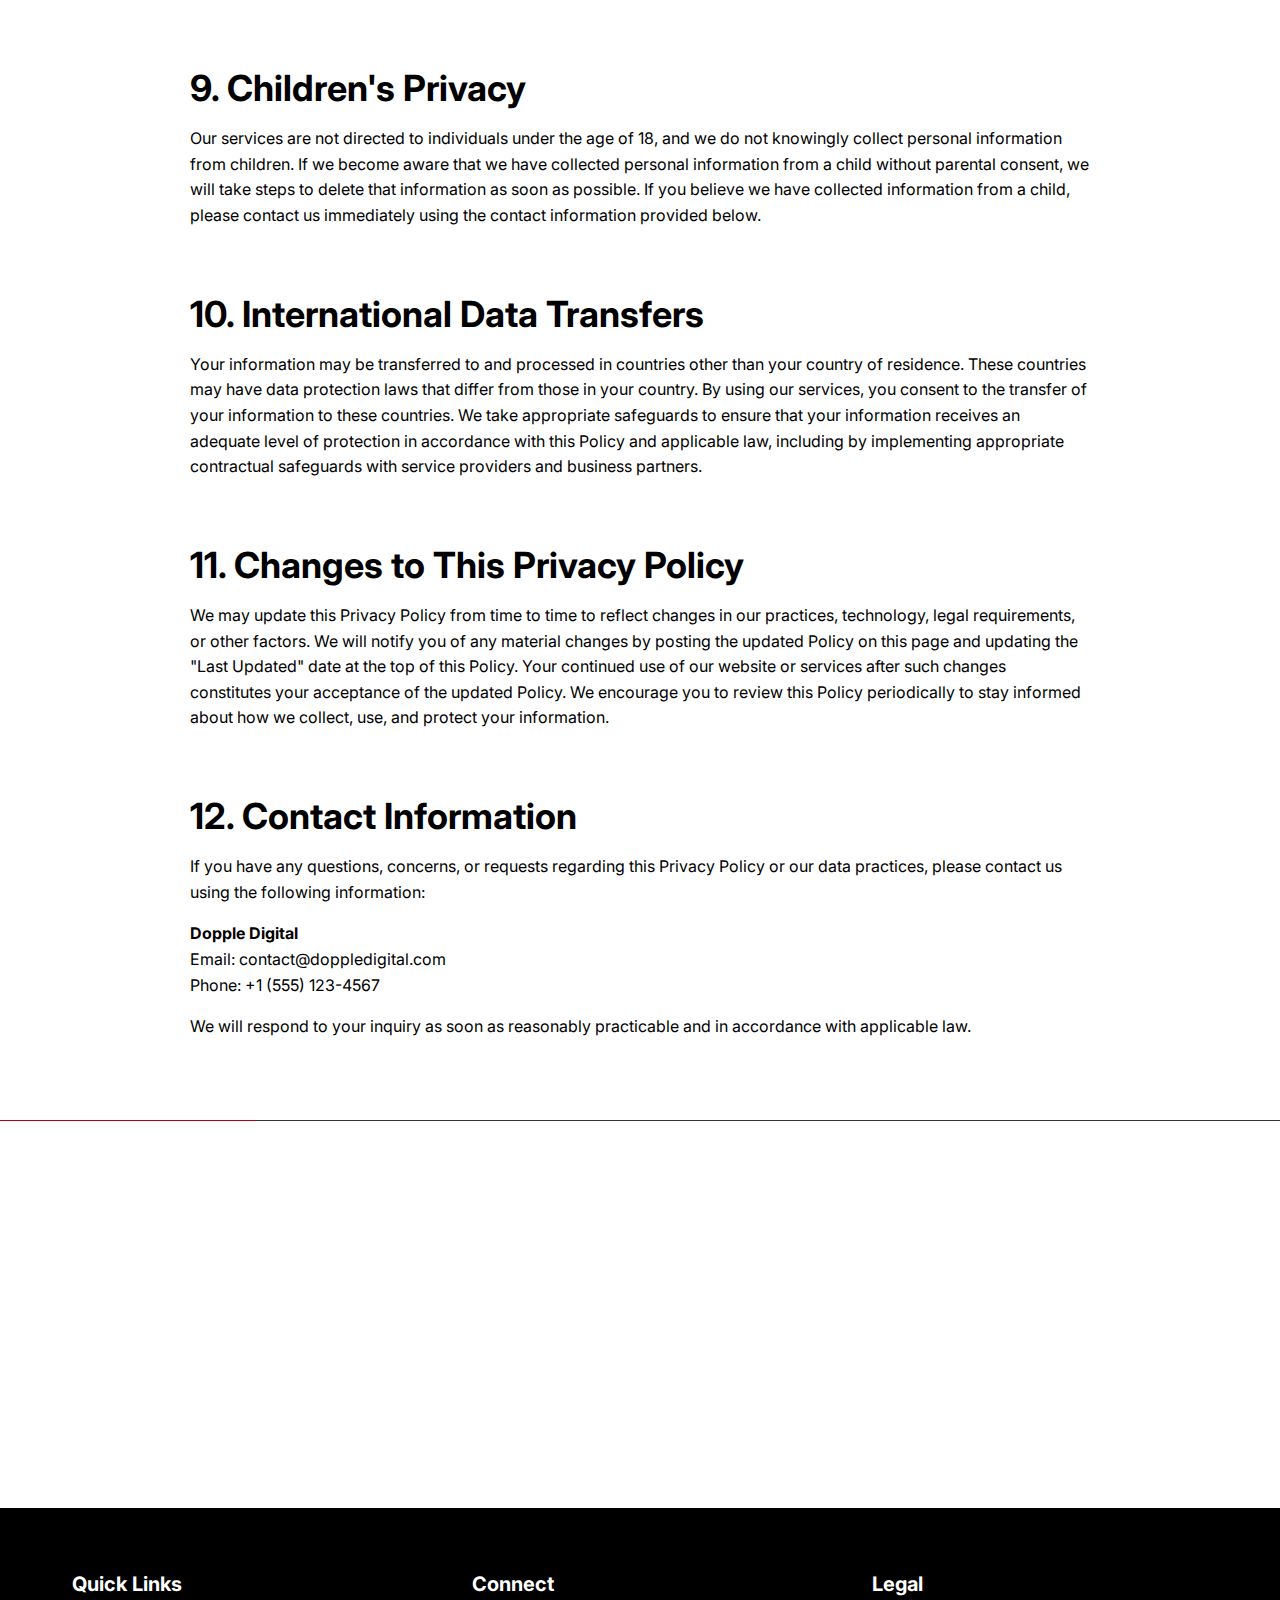
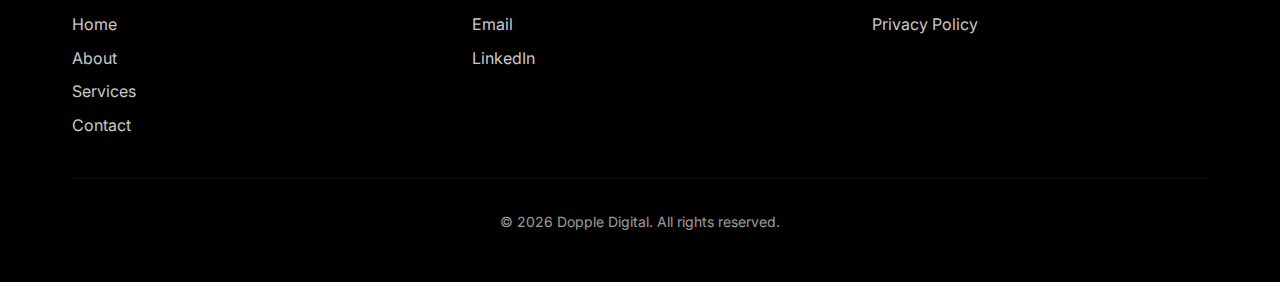
<file: privacy.html>
<!DOCTYPE html>
<html lang="en">
<head>
  <meta charset="UTF-8">
  <meta name="viewport" content="width=device-width, initial-scale=1.0">
  <meta name="description" content="Privacy Policy for Dopple Digital. Learn how we collect, use, and protect your personal information.">
  <meta name="keywords" content="privacy policy, data protection, GDPR, privacy notice">
  <meta name="author" content="Dopple Digital">
  <title>Privacy Policy - Dopple Digital</title>
  <link rel="stylesheet" href="css/styles.css">
</head>
<body>
  <!-- Skip Link for Accessibility -->
  <a href="#main-content" class="skip-link">Skip to main content</a>

  <!-- Navigation -->
  <nav class="nav" role="navigation" aria-label="Main navigation">
    <div class="nav-container">
      <a href="index.html" class="nav-logo" aria-label="Dopple Digital Home">Dopple Digital</a>
      <ul class="nav-menu" role="menubar">
        <li role="none"><a href="index.html" class="nav-link" role="menuitem">Home</a></li>
        <li role="none"><a href="about.html" class="nav-link" role="menuitem">About</a></li>
        <li role="none"><a href="services.html" class="nav-link" role="menuitem">Services</a></li>
        <li role="none"><a href="contact.html" class="nav-link" role="menuitem">Contact</a></li>
      </ul>
    </div>
  </nav>

  <!-- Main Content -->
  <main id="main-content">
    <!-- Hero Section -->
    <section class="hero hero-compact">
      <div class="container">
        <h1 class="hero-headline fade-in">Privacy Policy</h1>
        <p class="hero-subheadline fade-in">How we collect, use, and protect your information.</p>
      </div>
    </section>

    <!-- Racing Line Divider -->
    <div class="racing-line" aria-hidden="true"></div>

    <!-- Privacy Policy Content -->
    <section class="section" aria-labelledby="privacy-heading">
      <div class="container">
        <div class="fade-in" style="max-width: 900px; margin: 0 auto;">
          <p><strong>Last Updated:</strong> January 2026</p>
          
          <p>This Privacy Policy ("Policy") describes how Dopple Digital ("Company," "we," "our," or "us") collects, uses, discloses, and safeguards your information when you visit our website located at [website URL] or use our services. Please read this Policy carefully to understand our practices regarding your information and how we will treat it.</p>

          <p>By accessing or using our website or services, you agree to the collection and use of information in accordance with this Policy. If you do not agree with the data practices described in this Policy, you should not use our website or services.</p>

          <h2 id="privacy-heading" style="margin-top: var(--space-xl);">1. Information Collection</h2>
          
          <h3>1.1 Information You Provide to Us</h3>
          <p>We collect information that you voluntarily provide to us when you contact us through our website contact form, communicate with us via email, phone, or other methods, subscribe to our newsletters or marketing communications, or engage with our services. This information may include your name, contact information (including email address, phone number, and mailing address), company name, job title, messages and communications you send to us, and any other information you choose to provide.</p>

          <h3>1.2 Automatically Collected Information</h3>
          <p>When you visit our website, we may automatically collect certain information about your device and usage patterns. This information includes your IP address and location data, browser type and version, operating system, pages visited and time spent on pages, referring website addresses, and the date and time of access. This information is collected through various technologies, including cookies, web beacons, and similar tracking technologies.</p>

          <h3>1.3 Third-Party Information</h3>
          <p>We may receive information about you from third-party sources, including business partners, service providers, and publicly available sources. We may combine this information with information we collect directly from you.</p>

          <h2 style="margin-top: var(--space-xl);">2. Use of Information</h2>
          <p>We use the information we collect for various business purposes, including to respond to your inquiries and provide customer service, to send you information about our services and updates, to improve our website and services, to analyze website usage and trends, to comply with legal obligations, and to protect our rights and prevent fraud. We may also use your information for other purposes with your consent or as otherwise permitted by applicable law.</p>

          <h2 style="margin-top: var(--space-xl);">3. Information Disclosure and Sharing</h2>
          <p>We do not sell, trade, or rent your personal information to third parties for their marketing purposes. However, we may disclose your information to third parties in certain circumstances, as described below.</p>

          <p>We may share your information with service providers who perform services on our behalf, such as website hosting, email delivery, analytics, and customer service. These service providers are contractually obligated to use your information only as necessary to provide services to us and are required to maintain the confidentiality and security of your information.</p>

          <p>We may disclose your information if required by law, regulation, legal process, or governmental request, or if we believe disclosure is necessary to protect our rights, protect your safety or the safety of others, investigate fraud, or comply with a legal obligation.</p>

          <p>In the event of a merger, acquisition, reorganization, bankruptcy, or sale of assets, your information may be transferred to the acquiring entity or third party as part of that transaction. We will provide notice of such transfers as required by applicable law.</p>

          <p>We may share your information with your explicit consent or at your direction, or in other circumstances as permitted by applicable law.</p>

          <h2 style="margin-top: var(--space-xl);">4. Data Security</h2>
          <p>We implement appropriate technical and organizational security measures designed to protect your personal information against unauthorized access, alteration, disclosure, or destruction. These measures include encryption, access controls, secure servers, and regular security assessments. However, no method of transmission over the Internet or method of electronic storage is completely secure. While we strive to protect your personal information, we cannot guarantee its absolute security.</p>

          <h2 style="margin-top: var(--space-xl);">5. Data Retention</h2>
          <p>We retain your personal information for as long as necessary to fulfill the purposes outlined in this Policy, unless a longer retention period is required or permitted by law. When we no longer need your personal information, we will delete or anonymize it in accordance with our data retention policies and applicable law.</p>

          <h2 style="margin-top: var(--space-xl);">6. Your Rights and Choices</h2>
          <p>Depending on your jurisdiction, you may have certain rights regarding your personal information under applicable data protection laws, including the General Data Protection Regulation (GDPR) and the California Consumer Privacy Act (CCPA). These rights may include the right to request access to your personal information, the right to request correction of inaccurate or incomplete information, the right to request deletion of your personal information, the right to object to processing of your personal information, the right to request restriction of processing, the right to data portability, and the right to withdraw consent where processing is based on consent.</p>

          <p>To exercise these rights, please contact us using the contact information provided in Section 12 below. We will respond to your request in accordance with applicable law. We may need to verify your identity before processing your request. Please note that certain rights may be limited by applicable law, and we may be permitted to decline certain requests under certain circumstances.</p>

          <h2 style="margin-top: var(--space-xl);">7. Cookies and Tracking Technologies</h2>
          <p>Our website may use cookies, web beacons, and similar tracking technologies to enhance your experience, analyze usage patterns, and improve our services. Cookies are small text files stored on your device when you visit our website. You can control cookies through your browser settings, including the ability to refuse or delete cookies. However, if you choose to disable cookies, some features of our website may not function properly.</p>

          <h2 style="margin-top: var(--space-xl);">8. Third-Party Links</h2>
          <p>Our website may contain links to third-party websites, applications, or services that are not operated by us. This Policy does not apply to such third-party sites, and we are not responsible for the privacy practices or content of these external sites. We encourage you to review the privacy policies of any third-party sites you visit to understand their data practices.</p>

          <h2 style="margin-top: var(--space-xl);">9. Children's Privacy</h2>
          <p>Our services are not directed to individuals under the age of 18, and we do not knowingly collect personal information from children. If we become aware that we have collected personal information from a child without parental consent, we will take steps to delete that information as soon as possible. If you believe we have collected information from a child, please contact us immediately using the contact information provided below.</p>

          <h2 style="margin-top: var(--space-xl);">10. International Data Transfers</h2>
          <p>Your information may be transferred to and processed in countries other than your country of residence. These countries may have data protection laws that differ from those in your country. By using our services, you consent to the transfer of your information to these countries. We take appropriate safeguards to ensure that your information receives an adequate level of protection in accordance with this Policy and applicable law, including by implementing appropriate contractual safeguards with service providers and business partners.</p>

          <h2 style="margin-top: var(--space-xl);">11. Changes to This Privacy Policy</h2>
          <p>We may update this Privacy Policy from time to time to reflect changes in our practices, technology, legal requirements, or other factors. We will notify you of any material changes by posting the updated Policy on this page and updating the "Last Updated" date at the top of this Policy. Your continued use of our website or services after such changes constitutes your acceptance of the updated Policy. We encourage you to review this Policy periodically to stay informed about how we collect, use, and protect your information.</p>

          <h2 style="margin-top: var(--space-xl);">12. Contact Information</h2>
          <p>If you have any questions, concerns, or requests regarding this Privacy Policy or our data practices, please contact us using the following information:</p>
          <div style="margin: var(--space-md) 0;">
            <p><strong>Dopple Digital</strong><br>
            Email: <a href="mailto:contact@doppledigital.com">contact@doppledigital.com</a><br>
            Phone: <a href="tel:+15551234567">+1 (555) 123-4567</a></p>
          </div>
          <p>We will respond to your inquiry as soon as reasonably practicable and in accordance with applicable law.</p>
        </div>
      </div>
    </section>

    <!-- Racing Line Divider -->
    <div class="racing-line" aria-hidden="true"></div>

    <!-- CTA Section -->
    <section class="section section-cta" aria-labelledby="cta-heading">
      <div class="container">
        <div class="hero-cta-compact fade-in">
          <h2 id="cta-heading" class="hero-headline">Questions About Our Privacy Policy?</h2>
          <p class="hero-subheadline">We're here to help. Get in touch with any questions or concerns.</p>
          <div class="hero-cta">
            <a href="contact.html" class="btn btn-primary">Contact Us</a>
          </div>
        </div>
      </div>
    </section>
  </main>

  <!-- Footer -->
  <footer class="footer" role="contentinfo">
    <div class="container">
      <div class="footer-container">
        <div class="footer-section">
          <h4>Quick Links</h4>
          <ul class="footer-links">
            <li><a href="index.html">Home</a></li>
            <li><a href="about.html">About</a></li>
            <li><a href="services.html">Services</a></li>
            <li><a href="contact.html">Contact</a></li>
          </ul>
        </div>
        <div class="footer-section">
          <h4>Connect</h4>
          <ul class="footer-links">
            <li><a href="mailto:contact@doppledigital.com">Email</a></li>
            <li><a href="https://www.linkedin.com/company/dopple-digital" target="_blank" rel="noopener noreferrer" aria-label="LinkedIn">LinkedIn</a></li>
          </ul>
        </div>
        <div class="footer-section">
          <h4>Legal</h4>
          <ul class="footer-links">
            <li><a href="privacy.html">Privacy Policy</a></li>
          </ul>
        </div>
      </div>
      <div class="footer-bottom">
        <p>&copy; 2026 Dopple Digital. All rights reserved.</p>
      </div>
    </div>
  </footer>

  <script src="js/main.js"></script>
</body>
</html>
</file>
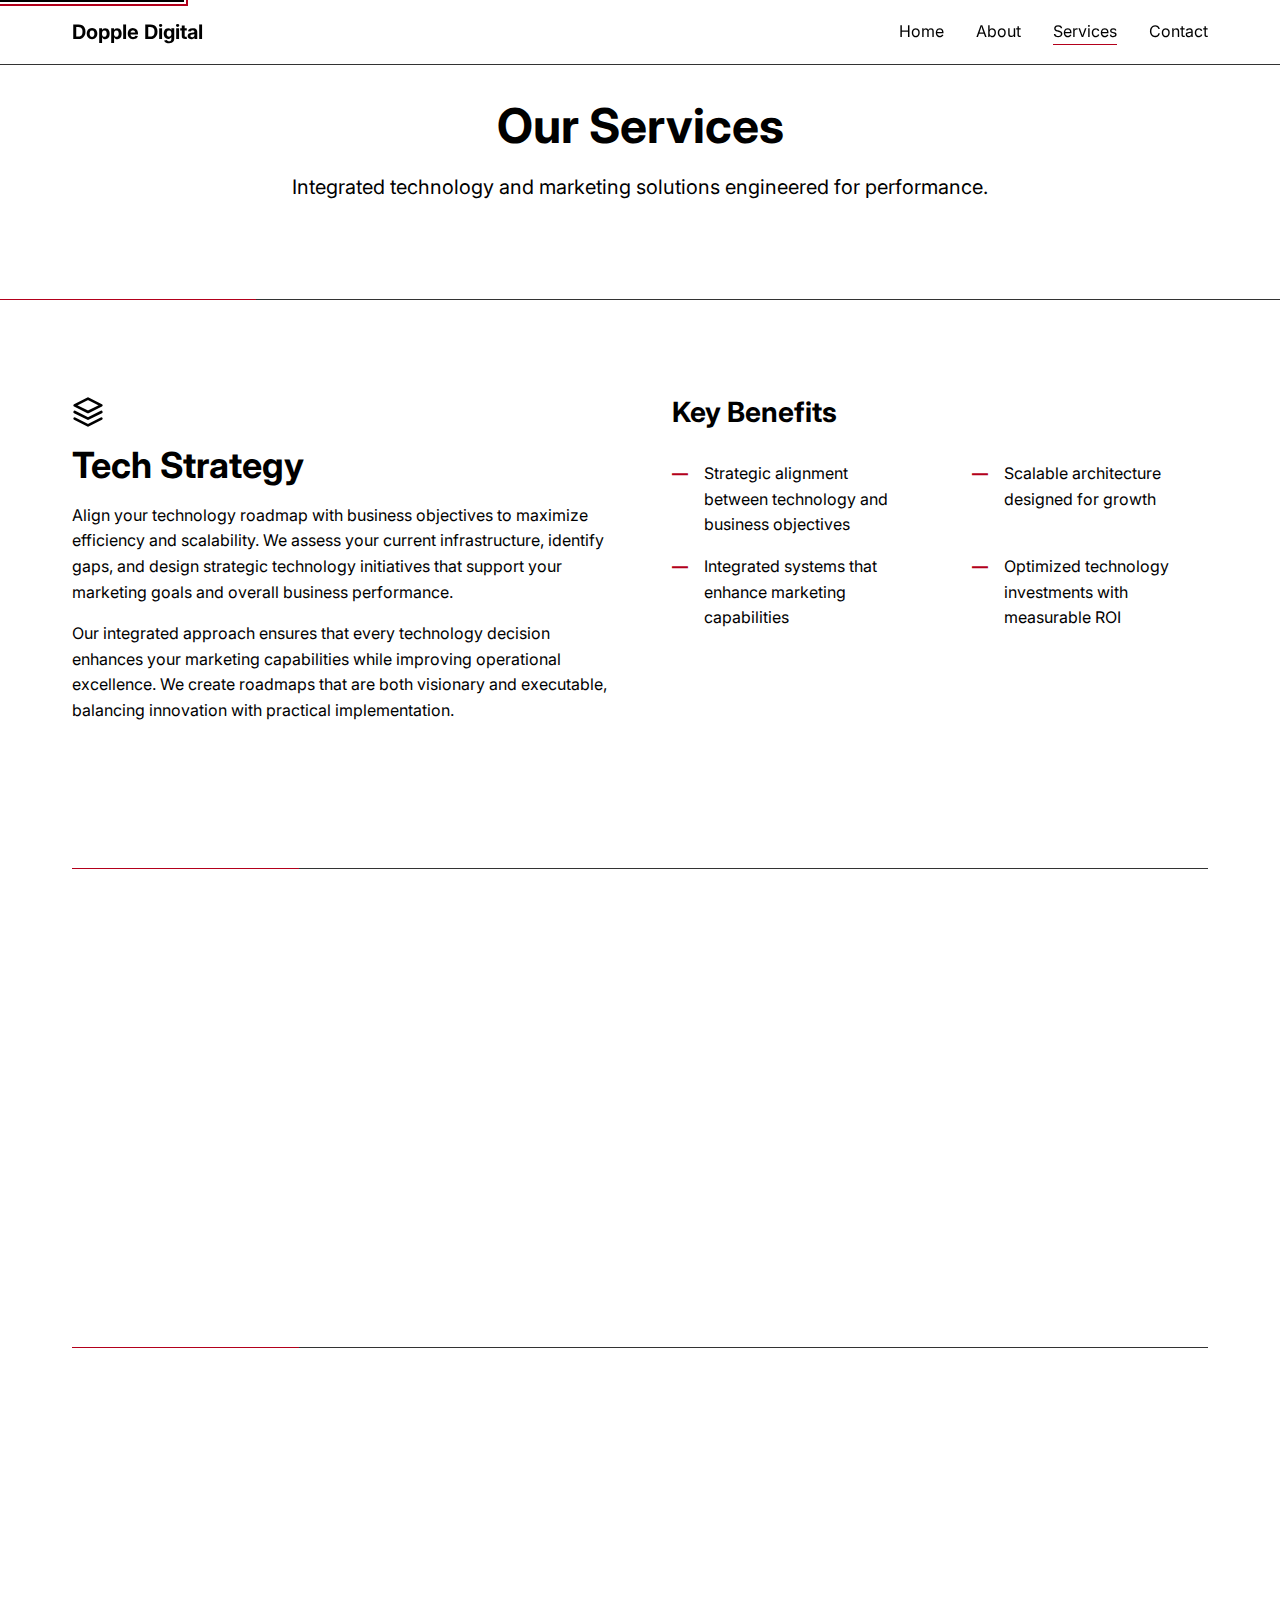
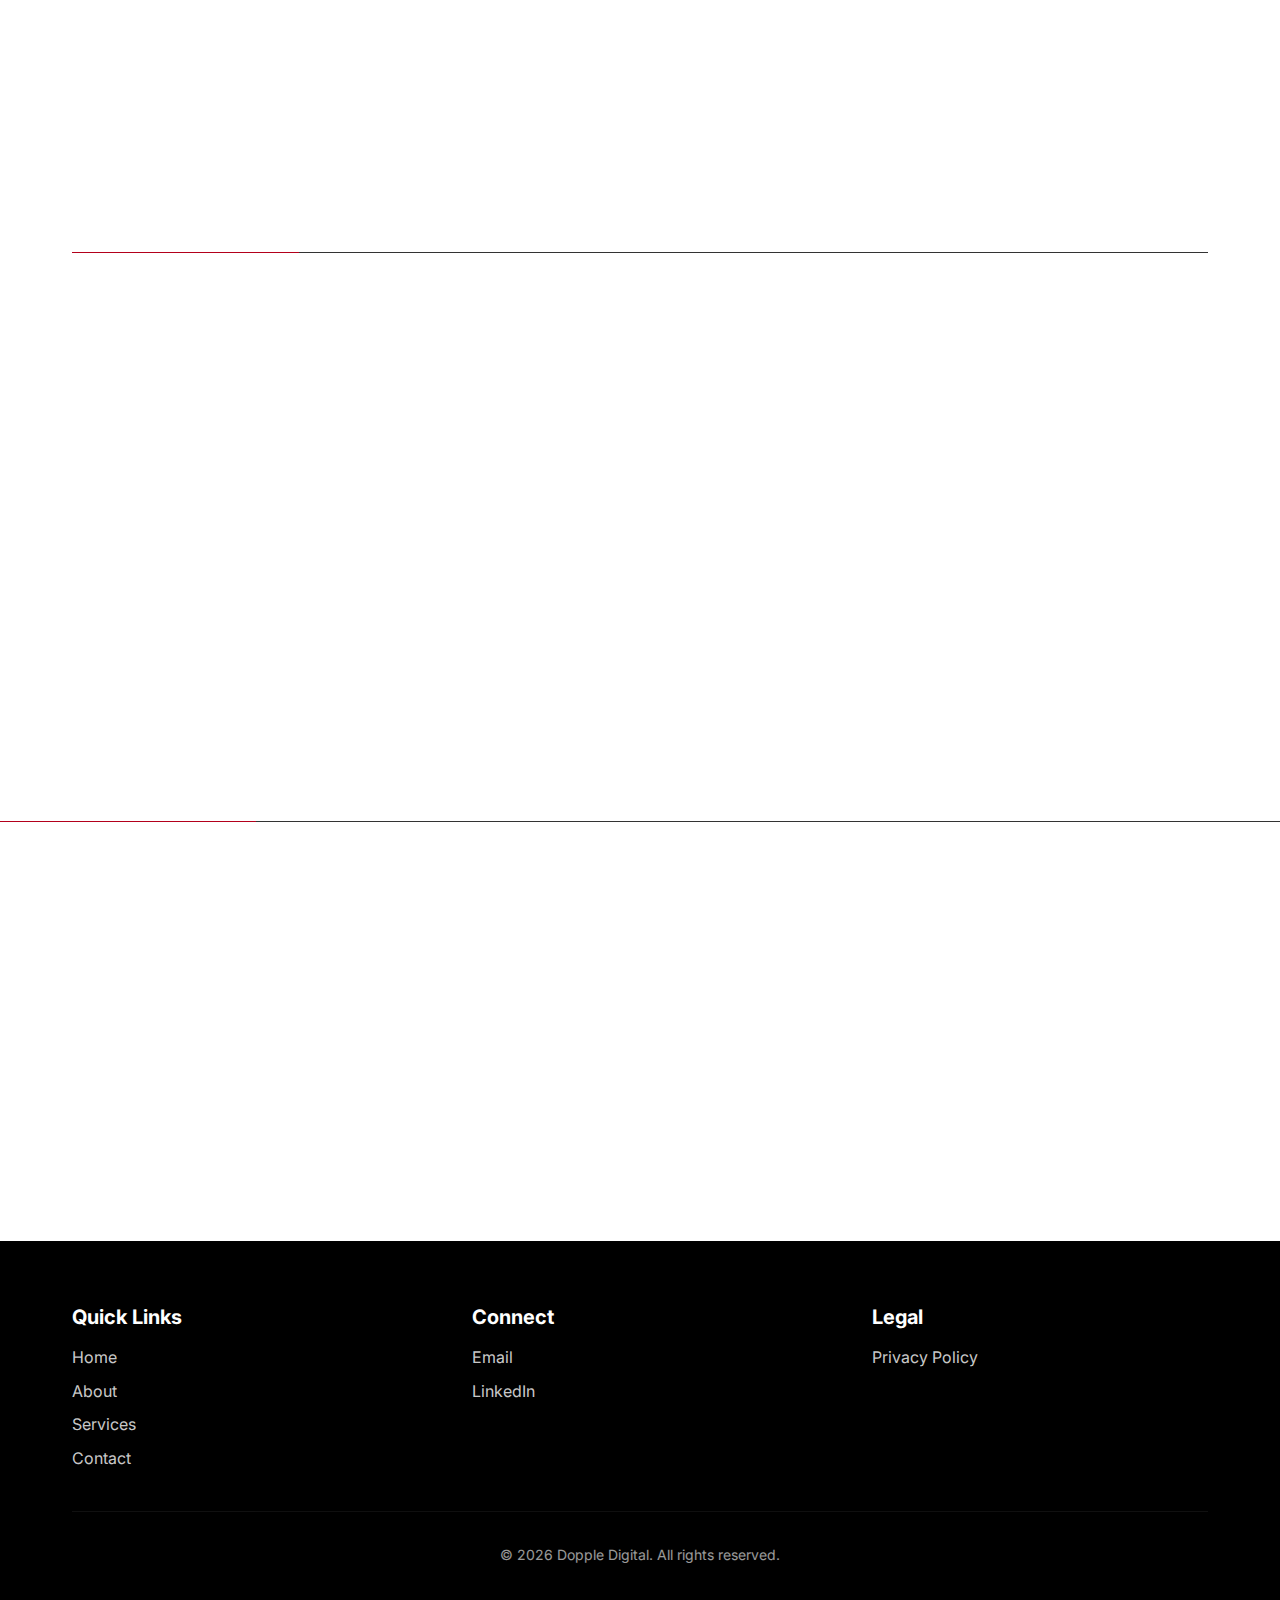
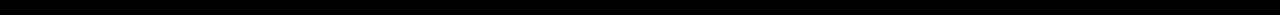
<file: services.html>
<!DOCTYPE html>
<html lang="en">
<head>
  <meta charset="UTF-8">
  <meta name="viewport" content="width=device-width, initial-scale=1.0">
  <meta name="description" content="Dopple Digital services: Tech Strategy, IT Consulting, Growth Marketing, and Analytics & Insights. Integrated technology and marketing solutions.">
  <meta name="keywords" content="tech strategy, IT consulting, growth marketing, analytics, business intelligence, technology implementation">
  <meta name="author" content="Dopple Digital">
  <meta name="robots" content="index, follow">
  <meta name="theme-color" content="#000000">
  
  <!-- Open Graph / Facebook -->
  <meta property="og:type" content="website">
  <meta property="og:url" content="https://doppledigital.com/services.html">
  <meta property="og:title" content="Our Services - Dopple Digital">
  <meta property="og:description" content="Tech Strategy, IT Consulting, Growth Marketing, and Analytics & Insights. Integrated technology and marketing solutions engineered for performance.">
  <meta property="og:site_name" content="Dopple Digital">
  
  <!-- Twitter -->
  <meta name="twitter:card" content="summary_large_image">
  <meta name="twitter:title" content="Our Services - Dopple Digital">
  <meta name="twitter:description" content="Tech Strategy, IT Consulting, Growth Marketing, and Analytics & Insights. Integrated technology and marketing solutions engineered for performance.">
  
  <!-- Canonical URL -->
  <link rel="canonical" href="https://doppledigital.com/services.html">
  
  <title>Our Services - Dopple Digital</title>
  <link rel="stylesheet" href="css/styles.css">
</head>
<body>
  <!-- Skip Link for Accessibility -->
  <a href="#main-content" class="skip-link">Skip to main content</a>

  <!-- Navigation -->
  <nav class="nav" role="navigation" aria-label="Main navigation">
    <div class="nav-container">
      <a href="index.html" class="nav-logo" aria-label="Dopple Digital Home">Dopple Digital</a>
      <ul class="nav-menu" role="menubar">
        <li role="none"><a href="index.html" class="nav-link" role="menuitem">Home</a></li>
        <li role="none"><a href="about.html" class="nav-link" role="menuitem">About</a></li>
        <li role="none"><a href="services.html" class="nav-link active" role="menuitem">Services</a></li>
        <li role="none"><a href="contact.html" class="nav-link" role="menuitem">Contact</a></li>
      </ul>
    </div>
  </nav>

  <!-- Main Content -->
  <main id="main-content">
    <!-- Hero Section -->
    <section class="hero hero-compact">
      <div class="container">
        <h1 class="hero-headline fade-in">Our Services</h1>
        <p class="hero-subheadline fade-in">Integrated technology and marketing solutions engineered for performance.</p>
      </div>
    </section>

    <!-- Racing Line Divider -->
    <div class="racing-line" aria-hidden="true"></div>

    <!-- Services Details -->
    <section class="section" aria-labelledby="services-heading">
      <div class="container">
        <!-- Tech Strategy -->
        <article class="dual-layout fade-in" style="margin-bottom: var(--space-xxl);">
          <div>
            <div class="card-icon" style="margin-bottom: var(--space-md);" aria-hidden="true">
              <svg width="48" height="48" viewBox="0 0 24 24" fill="none" xmlns="http://www.w3.org/2000/svg">
                <path d="M12 2L2 7L12 12L22 7L12 2Z" stroke="currentColor" stroke-width="2" stroke-linecap="round" stroke-linejoin="round"/>
                <path d="M2 17L12 22L22 17" stroke="currentColor" stroke-width="2" stroke-linecap="round" stroke-linejoin="round"/>
                <path d="M2 12L12 17L22 12" stroke="currentColor" stroke-width="2" stroke-linecap="round" stroke-linejoin="round"/>
              </svg>
            </div>
            <h2 id="services-heading">Tech Strategy</h2>
            <p>Align your technology roadmap with business objectives to maximize efficiency and scalability. We assess your current infrastructure, identify gaps, and design strategic technology initiatives that support your marketing goals and overall business performance.</p>
            <p>Our integrated approach ensures that every technology decision enhances your marketing capabilities while improving operational excellence. We create roadmaps that are both visionary and executable, balancing innovation with practical implementation.</p>
          </div>
          <div>
            <h3>Key Benefits</h3>
            <ul class="bullet-list">
              <li>Strategic alignment between technology and business objectives</li>
              <li>Scalable architecture designed for growth</li>
              <li>Integrated systems that enhance marketing capabilities</li>
              <li>Optimized technology investments with measurable ROI</li>
            </ul>
          </div>
        </article>

        <!-- Racing Line Divider -->
        <div class="racing-line" aria-hidden="true"></div>

        <!-- IT Consulting & Implementation -->
        <article class="dual-layout reverse fade-in" style="margin-bottom: var(--space-xxl);">
          <div>
            <div class="card-icon" style="margin-bottom: var(--space-md);" aria-hidden="true">
              <svg width="48" height="48" viewBox="0 0 24 24" fill="none" xmlns="http://www.w3.org/2000/svg">
                <rect x="2" y="3" width="20" height="14" rx="2" stroke="currentColor" stroke-width="2"/>
                <path d="M8 21H16" stroke="currentColor" stroke-width="2" stroke-linecap="round"/>
                <path d="M12 17V21" stroke="currentColor" stroke-width="2" stroke-linecap="round"/>
              </svg>
            </div>
            <h2>IT Consulting & Implementation</h2>
            <p>Implement systems and solutions that drive operational excellence and seamless integration. We go beyond recommendations to deliver working solutions that integrate technology and marketing workflows.</p>
            <p>From system architecture to deployment and optimization, we ensure that every implementation enhances your ability to execute marketing strategies effectively. Our implementations are designed for reliability, scalability, and performance.</p>
          </div>
          <div>
            <h3>Key Benefits</h3>
            <ul class="bullet-list">
              <li>End-to-end implementation from design to deployment</li>
              <li>Seamless integration with existing systems</li>
              <li>Operational excellence through optimized workflows</li>
              <li>Ongoing support and optimization</li>
            </ul>
          </div>
        </article>

        <!-- Racing Line Divider -->
        <div class="racing-line" aria-hidden="true"></div>

        <!-- Growth Marketing -->
        <article class="dual-layout fade-in" style="margin-bottom: var(--space-xxl);">
          <div>
            <div class="card-icon" style="margin-bottom: var(--space-md);" aria-hidden="true">
              <svg width="48" height="48" viewBox="0 0 24 24" fill="none" xmlns="http://www.w3.org/2000/svg">
                <polyline points="22 7 13.5 15.5 8.5 10.5 2 17" stroke="currentColor" stroke-width="2" stroke-linecap="round" stroke-linejoin="round"/>
                <polyline points="16 7 22 7 22 13" stroke="currentColor" stroke-width="2" stroke-linecap="round" stroke-linejoin="round"/>
              </svg>
            </div>
            <h2>Growth Marketing</h2>
            <p>Targeted marketing strategies powered by data, designed to accelerate measurable growth. We leverage technology to optimize marketing performance, creating campaigns and strategies that deliver quantifiable results.</p>
            <p>Our growth marketing approach integrates with your technology stack, ensuring that marketing initiatives are supported by robust systems and data infrastructure. We optimize for conversion, engagement, and sustainable growth.</p>
          </div>
          <div>
            <h3>Key Benefits</h3>
            <ul class="bullet-list">
              <li>Data-driven marketing strategies and campaigns</li>
              <li>Technology-enabled marketing optimization</li>
              <li>Measurable growth with clear performance metrics</li>
              <li>Scalable marketing systems and processes</li>
            </ul>
          </div>
        </article>

        <!-- Racing Line Divider -->
        <div class="racing-line" aria-hidden="true"></div>

        <!-- Analytics & Insights -->
        <article class="dual-layout reverse fade-in" style="margin-bottom: var(--space-xxl);">
          <div>
            <div class="card-icon" style="margin-bottom: var(--space-md);" aria-hidden="true">
              <svg width="48" height="48" viewBox="0 0 24 24" fill="none" xmlns="http://www.w3.org/2000/svg">
                <path d="M3 3V21H21" stroke="currentColor" stroke-width="2" stroke-linecap="round" stroke-linejoin="round"/>
                <path d="M7 16L12 11L16 15L21 10" stroke="currentColor" stroke-width="2" stroke-linecap="round" stroke-linejoin="round"/>
                <path d="M21 10V3H14" stroke="currentColor" stroke-width="2" stroke-linecap="round" stroke-linejoin="round"/>
              </svg>
            </div>
            <h2>Analytics & Insights</h2>
            <p>Transform data into actionable insights for smarter, faster decision-making. We build analytics systems that integrate marketing and technology data, providing a unified view of performance and opportunities.</p>
            <p>Our analytics solutions go beyond reporting to deliver predictive insights and optimization recommendations. We ensure that data flows seamlessly between marketing and technology systems, creating a single source of truth for business intelligence.</p>
          </div>
          <div>
            <h3>Key Benefits</h3>
            <ul class="bullet-list">
              <li>Unified analytics across technology and marketing</li>
              <li>Real-time insights for faster decision-making</li>
              <li>Predictive analytics and optimization recommendations</li>
              <li>Actionable data visualization and reporting</li>
            </ul>
          </div>
        </article>
      </div>
    </section>

    <!-- Racing Line Divider -->
    <div class="racing-line" aria-hidden="true"></div>

    <!-- CTA Section -->
    <section class="section section-cta" aria-labelledby="cta-heading">
      <div class="container">
        <div class="hero-cta-compact fade-in">
          <h2 id="cta-heading" class="hero-headline">Ready to Optimize Your Performance?</h2>
          <p class="hero-subheadline">Let's discuss how our integrated services can accelerate your business growth.</p>
          <div class="hero-cta">
            <a href="contact.html" class="btn btn-primary">Engage Dopple Digital</a>
          </div>
        </div>
      </div>
    </section>
  </main>

  <!-- Footer -->
  <footer class="footer" role="contentinfo">
    <div class="container">
      <div class="footer-container">
        <div class="footer-section">
          <h4>Quick Links</h4>
          <ul class="footer-links">
            <li><a href="index.html">Home</a></li>
            <li><a href="about.html">About</a></li>
            <li><a href="services.html">Services</a></li>
            <li><a href="contact.html">Contact</a></li>
          </ul>
        </div>
        <div class="footer-section">
          <h4>Connect</h4>
          <ul class="footer-links">
            <li><a href="mailto:contact@doppledigital.com">Email</a></li>
            <li><a href="https://www.linkedin.com/company/dopple-digital" target="_blank" rel="noopener noreferrer" aria-label="LinkedIn">LinkedIn</a></li>
          </ul>
        </div>
        <div class="footer-section">
          <h4>Legal</h4>
          <ul class="footer-links">
            <li><a href="privacy.html">Privacy Policy</a></li>
          </ul>
        </div>
      </div>
      <div class="footer-bottom">
        <p>&copy; 2026 Dopple Digital. All rights reserved.</p>
      </div>
    </div>
  </footer>

  <script src="js/main.js"></script>
</body>
</html>
</file>
<file: css/styles.css>
/* Dopple Digital - Main Stylesheet */

@import url('https://fonts.googleapis.com/css2?family=Inter:wght@400;700&display=swap');
@import './tokens.css';

/* Reset & Base Styles */
* {
  margin: 0;
  padding: 0;
  box-sizing: border-box;
}

html {
  scroll-behavior: smooth;
}

body {
  font-family: var(--font-family-base);
  font-size: var(--font-size-base);
  line-height: var(--line-height-base);
  color: var(--color-black);
  background-color: var(--color-white);
  -webkit-font-smoothing: antialiased;
  -moz-osx-font-smoothing: grayscale;
}

/* Typography */
h1, h2, h3, h4, h5, h6 {
  font-family: var(--font-family-heading);
  font-weight: var(--font-weight-bold);
  line-height: var(--line-height-heading);
  margin-bottom: var(--space-md);
}

h1 {
  font-size: var(--font-size-h1);
}

h2 {
  font-size: var(--font-size-h2);
}

h3 {
  font-size: var(--font-size-h3);
}

h4 {
  font-size: var(--font-size-h4);
}

p {
  margin-bottom: var(--space-md);
}

a {
  color: var(--color-black);
  text-decoration: none;
  transition: color var(--transition-fast);
}

a:hover,
a:focus {
  color: var(--color-red);
  outline: 2px solid var(--color-red);
  outline-offset: 2px;
}

/* Logo - no hover effects */
.nav-logo:hover,
.nav-logo:focus {
  color: var(--color-black);
  outline: none;
}

/* Container */
.container {
  max-width: var(--container-max-width);
  margin: 0 auto;
  padding: 0 var(--container-padding);
}

/* Navigation */
.nav {
  position: sticky;
  top: 0;
  background-color: var(--color-white);
  border-bottom: 1px solid var(--color-gray-dark);
  z-index: 1000;
  backdrop-filter: blur(10px);
  background-color: rgba(255, 255, 255, 0.95);
}

.nav-container {
  display: flex;
  justify-content: space-between;
  align-items: center;
  padding: var(--space-md) var(--container-padding);
  max-width: var(--container-max-width);
  margin: 0 auto;
}

.nav-logo {
  font-size: var(--font-size-h4);
  font-weight: var(--font-weight-bold);
  color: var(--color-black);
}

.nav-menu {
  display: flex;
  list-style: none;
  gap: var(--space-lg);
}

.nav-link {
  font-size: var(--font-size-base);
  color: var(--color-black);
  position: relative;
  padding: var(--space-xs) 0;
  transition: none;
}

.nav-link::after {
  content: '';
  position: absolute;
  bottom: 0;
  left: 0;
  width: 0;
  height: 1px;
  background-color: var(--color-red);
  transition: width var(--transition-fast);
}

.nav-link:hover {
  color: var(--color-black);
  outline: none;
}

.nav-link:hover::after,
.nav-link.active::after {
  width: 100%;
}

/* Racing Line Divider */
.racing-line {
  height: 1px;
  background-color: var(--color-gray-dark);
  margin: var(--space-lg) 0;
  position: relative;
}

.racing-line::before {
  content: '';
  position: absolute;
  left: 0;
  top: 0;
  width: 20%;
  height: 100%;
  background-color: var(--color-red);
}

/* Buttons */
.btn {
  display: inline-block;
  padding: var(--space-md) var(--space-lg);
  font-family: var(--font-family-base);
  font-size: var(--font-size-base);
  font-weight: var(--font-weight-bold);
  text-align: center;
  border: none;
  border-radius: var(--button-border-radius);
  cursor: pointer;
  transition: all var(--button-transition);
  text-decoration: none;
}

.btn-primary {
  background-color: var(--button-bg-primary);
  color: var(--button-text-primary);
}

.btn-primary:hover,
.btn-primary:focus {
  background-color: var(--color-red-light);
  color: var(--button-text-primary);
  transform: translateY(-3px);
  outline: none;
}

.btn-secondary {
  background-color: transparent;
  color: var(--color-black);
  border: 1px solid var(--color-black);
}

.btn-secondary:hover,
.btn-secondary:focus {
  background-color: transparent;
  color: var(--color-black);
  border-color: var(--color-black);
  transform: translateY(-3px);
  outline: none;
}

/* Hero Section */
.hero {
  padding: calc(var(--space-xl) + var(--space-lg)) 0;
  text-align: center;
  position: relative;
}

.hero.hero-bg {
  background: linear-gradient(135deg, var(--color-gray-light) 0%, var(--color-white) 100%);
  background-size: cover;
  background-position: center;
  background-repeat: no-repeat;
}

.hero.hero-compact {
  padding: var(--space-lg) 0;
}

.hero-headline {
  font-size: var(--font-size-h1);
  margin-bottom: var(--space-md);
  max-width: 900px;
  margin-left: auto;
  margin-right: auto;
}

.hero-subheadline {
  font-size: var(--font-size-h4);
  font-weight: var(--font-weight-regular);
  color: var(--color-warm-black);
  margin-bottom: var(--space-lg);
  max-width: 700px;
  margin-left: auto;
  margin-right: auto;
}

.hero-cta {
  display: flex;
  gap: var(--space-md);
  justify-content: center;
  flex-wrap: wrap;
}

/* Sections */
.section {
  padding: var(--space-lg) 0;
}

.section-cta {
  padding: var(--space-md) 0;
}

.hero-cta-compact {
  text-align: center;
  padding: 0;
}

.section-title {
  text-align: center;
  margin-bottom: var(--space-lg);
}

/* Dual Intelligence Layout (Mirrored 2-column) */
.dual-layout {
  display: grid;
  grid-template-columns: 1fr 1fr;
  gap: var(--space-xl);
  align-items: start;
  margin: var(--space-lg) 0;
}

.dual-layout.reverse {
  direction: rtl;
}

.dual-layout.reverse > * {
  direction: ltr;
}

/* Cards */
.card-grid {
  display: grid;
  grid-template-columns: repeat(4, 1fr);
  gap: var(--space-md);
  margin: var(--space-lg) 0;
}

.card-grid.services-grid {
  grid-template-columns: repeat(4, 1fr);
}

.card {
  background-color: var(--card-bg);
  padding: var(--space-lg);
  border-radius: var(--card-border-radius);
  border: 1px solid var(--color-gray-dark);
  transition: transform var(--transition-medium), box-shadow var(--transition-medium);
}

.card:hover {
  transform: translateY(-var(--translate-small));
  box-shadow: var(--card-shadow);
}

.card-icon {
  font-size: 32px;
  margin-bottom: var(--space-md);
  color: var(--color-black);
  display: inline-flex;
  align-items: center;
  justify-content: center;
}

.card-icon svg {
  width: 32px;
  height: 32px;
}

.card-title {
  font-size: var(--font-size-h4);
  margin-bottom: var(--space-sm);
}

.card-description {
  color: var(--color-warm-black);
  font-size: var(--font-size-base);
}

/* List Styles */
.bullet-list {
  list-style: none;
  max-width: 900px;
  margin: var(--space-lg) auto 0;
  display: grid;
  grid-template-columns: repeat(2, 1fr);
  gap: var(--space-md) var(--space-xl);
}

.bullet-list li {
  position: relative;
  padding-left: var(--space-lg);
  margin-bottom: 0;
  line-height: var(--line-height-base);
  font-size: var(--font-size-base);
}

.bullet-list li::before {
  content: '—';
  position: absolute;
  left: 0;
  color: var(--color-red);
  font-weight: var(--font-weight-bold);
}

.bullet-list-inline {
  list-style: none;
  margin: var(--space-md) 0 0;
  padding: 0;
}

.bullet-list-inline li {
  position: relative;
  padding-left: var(--space-lg);
  margin-bottom: 0;
  line-height: var(--line-height-base);
  font-size: var(--font-size-base);
}

.bullet-list-inline li::before {
  content: '—';
  position: absolute;
  left: 0;
  color: var(--color-red);
  font-weight: var(--font-weight-bold);
}

/* Footer */
.footer {
  background-color: var(--color-black);
  color: var(--color-white);
  padding: var(--space-xl) 0 var(--space-lg);
  margin-top: var(--space-xxl);
}

.footer-container {
  display: grid;
  grid-template-columns: repeat(auto-fit, minmax(200px, 1fr));
  gap: var(--space-xl);
  margin-bottom: var(--space-lg);
}

.footer-section h4 {
  color: var(--color-white);
  margin-bottom: var(--space-md);
  font-size: var(--font-size-h4);
}

.footer-links {
  list-style: none;
}

.footer-links li {
  margin-bottom: var(--space-sm);
}

.footer-links a {
  color: rgba(255, 255, 255, 0.8);
  transition: color var(--transition-fast);
  outline: none;
}

.footer-links a:hover,
.footer-links a:focus {
  color: var(--color-white);
  outline: none;
}

.footer-bottom {
  text-align: center;
  padding-top: var(--space-lg);
  border-top: 1px solid rgba(255, 255, 255, 0.1);
  opacity: 0.6;
  font-size: 14px;
}

/* Form Styles */
.form {
  max-width: 600px;
  margin: 0 auto;
}

.form-group {
  margin-bottom: var(--space-md);
}

.form-label {
  display: block;
  margin-bottom: var(--space-sm);
  font-weight: var(--font-weight-bold);
  font-size: var(--font-size-base);
}

.form-input,
.form-textarea {
  width: 100%;
  padding: var(--space-md);
  font-family: var(--font-family-base);
  font-size: var(--font-size-base);
  border: 1px solid var(--color-gray-dark);
  border-radius: var(--button-border-radius);
  background-color: var(--color-white);
  color: var(--color-black);
  transition: border-color var(--transition-fast);
}

.form-input:focus,
.form-textarea:focus {
  outline: none;
  border-color: var(--color-red);
  outline: 2px solid var(--color-red);
  outline-offset: 2px;
}

.form-textarea {
  min-height: 150px;
  resize: vertical;
}

.form-submit {
  width: 100%;
}

/* Contact Info */
.contact-info {
  text-align: center;
  margin-top: var(--space-xl);
}

.contact-info p {
  margin-bottom: var(--space-sm);
  font-size: var(--font-size-base);
}

.contact-info a {
  color: var(--color-red);
}

.contact-info-compact {
  text-align: left;
}

.contact-item {
  margin-bottom: var(--space-md);
  font-size: var(--font-size-base);
}

.contact-item strong {
  display: block;
  margin-bottom: var(--space-xs);
  font-weight: var(--font-weight-bold);
}

.contact-item a {
  color: var(--color-red);
  text-decoration: none;
  transition: color var(--transition-fast);
}

.contact-item a:hover,
.contact-item a:focus {
  color: var(--color-red-light);
  outline: 2px solid var(--color-red);
  outline-offset: 2px;
}

.contact-description {
  margin-top: var(--space-md);
  color: var(--color-warm-black);
  font-size: var(--font-size-base);
  line-height: var(--line-height-base);
}

/* Social Links */
.social-links {
  display: flex;
  gap: var(--space-md);
  list-style: none;
}

.social-links a {
  display: inline-block;
  width: 32px;
  height: 32px;
  line-height: 32px;
  text-align: center;
  border: 1px solid rgba(255, 255, 255, 0.3);
  border-radius: 50%;
  transition: all var(--transition-fast);
}

.social-links a:hover,
.social-links a:focus {
  border-color: var(--color-white);
  background-color: var(--color-white);
  color: var(--color-black);
  outline: none;
}

/* Fade-in Animation */
.fade-in {
  opacity: var(--opacity-start);
  transform: translateX(-var(--translate-medium));
  transition: opacity var(--transition-medium), transform var(--transition-medium);
}

.fade-in.visible {
  opacity: var(--opacity-end);
  transform: translateX(0);
}

/* Responsive Design */
@media (max-width: 768px) {
  :root {
    --font-size-h1: 36px;
    --font-size-h2: 28px;
    --font-size-h3: 24px;
    --container-padding: var(--space-md);
    --section-padding-vertical: var(--space-lg);
  }
  
  .nav-menu {
    gap: var(--space-md);
    font-size: 14px;
  }
  
  .dual-layout {
    grid-template-columns: 1fr;
    gap: var(--space-lg);
  }
  
  .dual-layout.reverse {
    direction: ltr;
  }
  
  .hero-cta {
    flex-direction: column;
    align-items: stretch;
  }
  
  .btn {
    width: 100%;
  }
  
  .card-grid {
    grid-template-columns: 1fr;
  }
  
  .card-grid.services-grid {
    grid-template-columns: 1fr;
  }
  
  .bullet-list {
    grid-template-columns: 1fr;
  }
  
  .footer-container {
    grid-template-columns: 1fr;
    text-align: center;
  }
}

@media (max-width: 480px) {
  :root {
    --font-size-h1: 28px;
    --font-size-h2: 24px;
    --font-size-h3: 20px;
  }
  
  .nav-container {
    flex-direction: column;
    gap: var(--space-md);
  }
  
  .nav-menu {
    flex-wrap: wrap;
    justify-content: center;
  }
}

/* Accessibility */
.skip-link {
  position: absolute;
  top: -40px;
  left: 0;
  background: var(--color-black);
  color: var(--color-white);
  padding: var(--space-sm) var(--space-md);
  text-decoration: none;
  z-index: 10000;
}

.skip-link:focus {
  top: 0;
}

/* Print Styles */
@media print {
  .nav,
  .footer {
    display: none;
  }
  
  .section {
    page-break-inside: avoid;
  }
}
</file>
